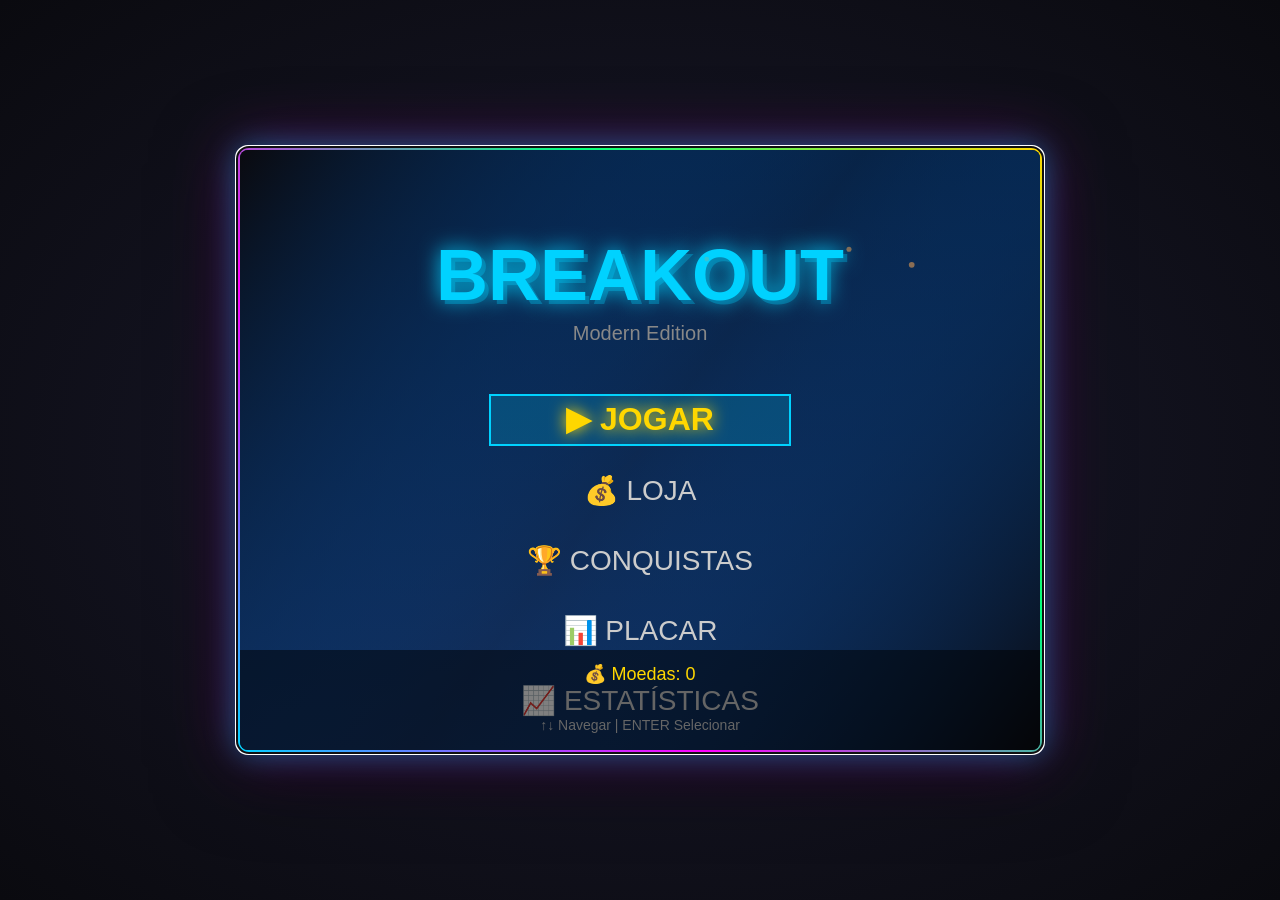
<file: jogos/breakout/index.html>
<!DOCTYPE html>
<html lang="pt-br">
<head>
    <meta charset="UTF-8">
    <meta name="viewport" content="width=device-width, initial-scale=1.0">
    <meta name="description" content="Modern Breakout - Premium Edition com Gráficos Avançados">
    <title>Modern Breakout v4.0 - Premium Edition</title>
    
    <!-- Google Fonts Premium -->
    <link rel="preconnect" href="https://fonts.googleapis.com">
    <link rel="preconnect" href="https://fonts.gstatic.com" crossorigin>
    <link href="https://fonts.googleapis.com/css2?family=Orbitron:wght@400;500;700;900&family=Rajdhani:wght@300;400;500;600;700&family=Russo+One&family=Exo+2:wght@300;400;600;800&display=swap" rel="stylesheet">
    
    <style>
        * {
            margin: 0;
            padding: 0;
            box-sizing: border-box;
        }

        body {
            margin: 0;
            padding: 0;
            background: radial-gradient(ellipse at center, #1a1a2e 0%, #0a0a0f 100%);
            display: flex;
            justify-content: center;
            align-items: center;
            min-height: 100vh;
            overflow: hidden;
            font-family: 'Rajdhani', sans-serif;
            color: #fff;
            position: relative;
        }
        
        /* Animação de fundo com partículas */
        body::before {
            content: '';
            position: fixed;
            top: 0;
            left: 0;
            width: 100%;
            height: 100%;
            background: 
                radial-gradient(2px 2px at 20% 30%, rgba(0, 210, 255, 0.3), transparent),
                radial-gradient(2px 2px at 60% 70%, rgba(255, 0, 255, 0.2), transparent),
                radial-gradient(1px 1px at 50% 50%, rgba(255, 215, 0, 0.2), transparent),
                radial-gradient(1px 1px at 80% 10%, rgba(0, 255, 127, 0.2), transparent);
            background-size: 200% 200%, 300% 300%, 250% 250%, 280% 280%;
            animation: particles 20s ease-in-out infinite;
            pointer-events: none;
            z-index: 0;
        }
        
        @keyframes particles {
            0%, 100% { background-position: 0% 0%, 0% 0%, 0% 0%, 0% 0%; }
            25% { background-position: 100% 0%, 0% 100%, 100% 100%, 0% 0%; }
            50% { background-position: 100% 100%, 100% 0%, 0% 100%, 100% 0%; }
            75% { background-position: 0% 100%, 100% 100%, 100% 0%, 100% 100%; }
        }

        #gameContainer {
            position: relative;
            display: flex;
            flex-direction: column;
            align-items: center;
            gap: 20px;
            z-index: 1;
        }

        canvas {
            border: 4px solid transparent;
            background: 
                linear-gradient(#0a0a0f, #0a0a0f) padding-box,
                linear-gradient(45deg, #00d2ff, #ff00ff, #00ff7f, #ffd700) border-box;
            box-shadow: 
                0 0 30px rgba(0, 210, 255, 0.4),
                0 0 60px rgba(255, 0, 255, 0.3),
                0 15px 80px rgba(0, 0, 0, 0.7),
                inset 0 0 50px rgba(0, 210, 255, 0.1);
            border-radius: 12px;
            cursor: none;
            animation: borderGlow 3s ease-in-out infinite;
        }
        
        @keyframes borderGlow {
            0%, 100% { filter: brightness(1) saturate(1); }
            50% { filter: brightness(1.2) saturate(1.3); }
        }

        #loading {
            position: fixed;
            top: 0;
            left: 0;
            width: 100%;
            height: 100%;
            background: linear-gradient(135deg, #0a0a0f 0%, #1a1a2e 100%);
            display: flex;
            flex-direction: column;
            justify-content: center;
            align-items: center;
            z-index: 9999;
            transition: opacity 0.5s;
        }

        #loading.hidden {
            opacity: 0;
            pointer-events: none;
        }
        
        .loading-title {
            font-family: 'Orbitron', sans-serif;
            font-size: 48px;
            font-weight: 900;
            background: linear-gradient(45deg, #00d2ff, #ff00ff, #00ff7f);
            -webkit-background-clip: text;
            -webkit-text-fill-color: transparent;
            background-clip: text;
            margin-bottom: 30px;
            animation: titlePulse 2s ease-in-out infinite;
        }
        
        @keyframes titlePulse {
            0%, 100% { transform: scale(1); opacity: 1; }
            50% { transform: scale(1.05); opacity: 0.9; }
        }

        .loader {
            position: relative;
            width: 80px;
            height: 80px;
        }
        
        .loader::before,
        .loader::after {
            content: '';
            position: absolute;
            border-radius: 50%;
            animation: pulse 2s ease-in-out infinite;
        }
        
        .loader::before {
            width: 80px;
            height: 80px;
            border: 4px solid rgba(0, 210, 255, 0.2);
            border-top: 4px solid #00d2ff;
            animation: spin 1s linear infinite;
        }
        
        .loader::after {
            width: 60px;
            height: 60px;
            top: 10px;
            left: 10px;
            border: 4px solid rgba(255, 0, 255, 0.2);
            border-top: 4px solid #ff00ff;
            animation: spin 1.5s linear infinite reverse;
        }
        
        @keyframes spin {
            0% { transform: rotate(0deg); }
            100% { transform: rotate(360deg); }
        }
        
        .loading-text {
            margin-top: 40px;
            font-family: 'Rajdhani', sans-serif;
            font-size: 18px;
            color: #888;
            letter-spacing: 3px;
            animation: loadingDots 1.5s infinite;
        }
        
        @keyframes loadingDots {
            0%, 20% { content: 'CARREGANDO'; }
            40% { content: 'CARREGANDO.'; }
            60% { content: 'CARREGANDO..'; }
            80%, 100% { content: 'CARREGANDO...'; }
        }

        /* Responsive */
        @media (max-width: 850px) {
            body {
                padding: 10px;
            }
            
            canvas {
                max-width: 100%;
                width: 100vw !important;
                height: auto;
                touch-action: none;
            }
            
            #gameContainer {
                width: 100%;
            }
            
            .loading-title {
                font-size: 36px;
            }
        }
        
        @media (max-width: 600px) {
            body {
                padding: 5px;
            }
            
            canvas {
                width: 100vw !important;
                height: 75vh !important;
                max-height: 600px;
            }
            
            .loading-title {
                font-size: 28px;
            }
        }
        
        @media (max-height: 500px) and (orientation: landscape) {
            body {
                padding: 5px;
            }
            
            canvas {
                height: 90vh !important;
                width: auto !important;
            }
        }

        @media (prefers-color-scheme: dark) {
            body {
                background: radial-gradient(ellipse at center, #0f0f1a 0%, #000000 100%);
            }
        }
    </style>
</head>
<body>
    <!-- Loading Screen Premium -->
    <div id="loading">
        <div class="loading-title">BREAKOUT PREMIUM</div>
        <div class="loader"></div>
        <div class="loading-text">CARREGANDO...</div>
    </div>

    <!-- Game Container -->
    <div id="gameContainer">
        <canvas id="gameCanvas"></canvas>
    </div>

    <!-- Scripts -->
    <!-- 1. Configuração -->
    <script src="config.js"></script>

    <!-- 2. Namespace Global -->
    <script>
        const canvas = document.getElementById('gameCanvas');
        canvas.width = CONFIG.SCREEN.WIDTH;
        canvas.height = CONFIG.SCREEN.HEIGHT;

        // Namespace Global Centralizado com novas funcionalidades
        window.Game = {
            ctx: canvas.getContext('2d'),
            canvas: canvas,
            width: CONFIG.SCREEN.WIDTH,
            height: CONFIG.SCREEN.HEIGHT,
            state: 'MENU',
            initialized: false,
            data: {
                score: 0,
                coins: 0,
                level: 1,
                lives: 3,
                maxLives: 3,
                highScore: 0,
                selectedSkin: 'default' // ✨ NOVO: Sistema de skins
            },
            
            // Componentes
            economy: null,
            particles: null,
            brickManager: null,
            paddle: null,
            ball: null,
            ui: null,
            hud: null,
            skinManager: null // ✨ NOVO: Gerenciador de skins
        };

        // Configurações do canvas
        const ctx = Game.ctx;
        ctx.imageSmoothingEnabled = true;
        ctx.imageSmoothingQuality = 'high';
        
        console.log('✅ Canvas Premium inicializado');
    </script>

    <!-- 3. Classes Premium (Ordem é importante!) -->
    <script src="audio.js"></script>
    <script src="stats.js"></script>
    <script src="achievements.js"></script>
    <script src="leaderboard.js"></script>
    <script src="levelgen.js"></script>
    <script src="economy.js"></script>
    <script src="particles.js"></script>
    <script src="powerups.js"></script>
    <script src="skins_manager.js"></script> <!-- ✨ NOVO -->
    <script src="paddle.js"></script>
    <script src="ball.js"></script>
    <script src="bricks.js"></script>
    <script src="hud.js"></script>
    <script src="ui.js"></script>

    <!-- 4. Loop Principal -->
    <script src="loop.js"></script>

    <!-- 5. Inicialização Final -->
    <script>
        // Remove loading screen após carregar
        window.addEventListener('load', () => {
            setTimeout(() => {
                document.getElementById('loading').classList.add('hidden');
                console.log('🎮 Breakout Premium pronto!');
            }, 1000);
        });

        // Previne zoom em mobile
        document.addEventListener('gesturestart', (e) => {
            e.preventDefault();
        });

        // Previne context menu no canvas
        canvas.addEventListener('contextmenu', (e) => {
            e.preventDefault();
        });

        // Foco no canvas para receber inputs
        canvas.tabIndex = 1;
        canvas.focus();

        // Performance monitoring
        if (CONFIG.SYSTEM.DEBUG) {
            console.log('%c🔧 DEBUG MODE ATIVADO', 'color: #ff0; font-weight: bold');
            
            setInterval(() => {
                const memory = performance.memory;
                if (memory) {
                    console.log('📊 Memória:', {
                        used: `${(memory.usedJSHeapSize / 1048576).toFixed(2)} MB`,
                        total: `${(memory.totalJSHeapSize / 1048576).toFixed(2)} MB`
                    });
                }
            }, 10000);
        }
    </script>
</body>
</html>
</file>
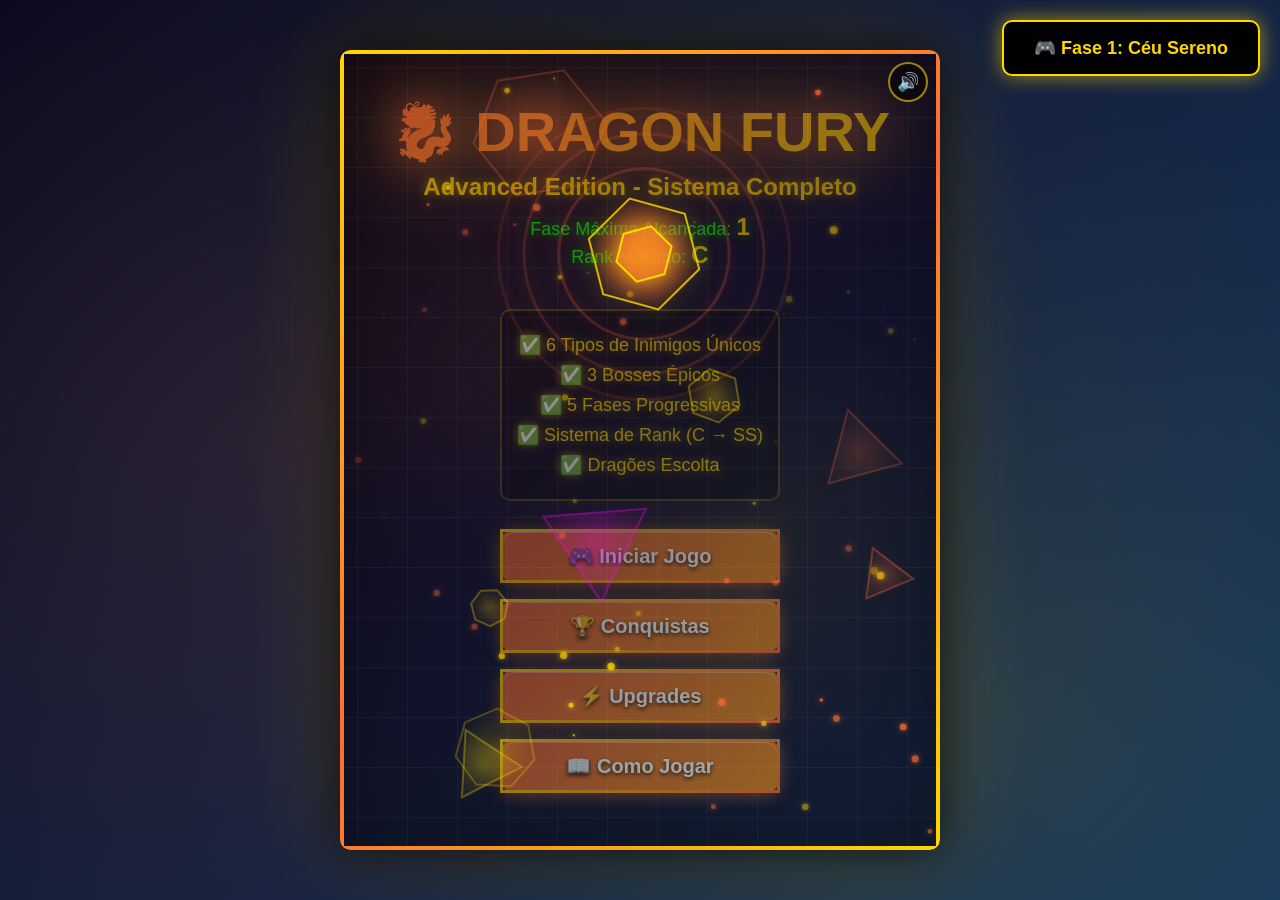
<file: jogos/dragon-wings/index.html>
<!DOCTYPE html>
<html lang="pt-BR">
<head>
    <meta charset="UTF-8">
    <meta name="viewport" content="width=device-width, initial-scale=1.0">
    <title>Dragon Fury - Advanced Edition</title>
    <link rel="stylesheet" href="style.css">
</head>
<body>
    <div id="game-container">
        <!-- 🔧 NOVO: Botão de Mudo (áudio sintetizado via Web Audio API) -->
        <button id="mute-toggle-btn" class="mute-toggle-btn" onclick="audioSystem.toggleMute()" aria-label="Ativar/Desativar Som">🔊</button>
        
        <!-- Menu Principal -->
        <div id="main-menu" class="menu">
            <h1>🐉 DRAGON FURY</h1>
            <h2>Advanced Edition - Sistema Completo</h2>
            <div class="stage-info">
                <p>Fase Máxima Alcançada: <span id="max-stage-display">1</span></p>
                <p>Rank Máximo: <span id="max-rank-display">C</span></p>
            </div>
            <div class="features-list">
                <p>✅ 6 Tipos de Inimigos Únicos</p>
                <p>✅ 3 Bosses Épicos</p>
                <p>✅ 5 Fases Progressivas</p>
                <p>✅ Sistema de Rank (C → SS)</p>
                <p>✅ Dragões Escolta</p>
            </div>
            <button class="menu-button" onclick="game.startGame()">🎮 Iniciar Jogo</button>
            <button class="menu-button" onclick="ui.showAchievements()">🏆 Conquistas</button>
            <button class="menu-button" onclick="ui.showUpgrades()">⚡ Upgrades</button>
            <button class="menu-button" onclick="ui.showInstructions()">📖 Como Jogar</button>
        </div>

        <!-- Canvas do Jogo -->
        <canvas id="gameCanvas" width="600" height="800"></canvas>

        <!-- HUD (Agora desenhado via Canvas, mas mantido para compatibilidade) -->
        <div id="hud" class="hud" style="display: none;">
            <div class="hud-item"><span class="hud-icon">💰</span> Moedas: <span id="coins">0</span></div>
            <div class="hud-item"><span class="hud-icon">🎯</span> Pontos: <span id="score">0</span></div>
            <div class="hud-item"><span class="hud-icon">❤️</span> Vida: <span id="health">100</span></div>
            <div class="hud-item"><span class="hud-icon">🔥</span> Fogo: <span id="firepower">1</span></div>
        </div>

        <!-- 🔧 NOVO: Controles Touch para Mobile (o jogo só tinha teclado) -->
        <div id="touch-controls" class="touch-controls" style="display: none;">
            <div id="touch-dpad" class="touch-dpad">
                <button class="dpad-btn dpad-up" data-key="ArrowUp" aria-label="Cima">▲</button>
                <button class="dpad-btn dpad-left" data-key="ArrowLeft" aria-label="Esquerda">◀</button>
                <button class="dpad-btn dpad-right" data-key="ArrowRight" aria-label="Direita">▶</button>
                <button class="dpad-btn dpad-down" data-key="ArrowDown" aria-label="Baixo">▼</button>
            </div>
            <button id="touch-fire" class="touch-fire-btn" data-key=" " aria-label="Atirar">🔥</button>
        </div>

        <!-- Menu de Pause -->
        <div id="pause-menu" class="pause-menu">
            <h2>⏸️ PAUSADO</h2>
            <button class="menu-button" onclick="game.resumeGame()">▶️ Continuar</button>
            <button class="menu-button" onclick="ui.showUpgradesFromPause()">⚡ Upgrades</button>
            <button class="menu-button" onclick="game.returnToMenu()">🏠 Menu Principal</button>
        </div>

        <!-- Fase Completa -->
        <div id="stage-complete" class="stage-complete">
            <h2 id="stage-complete-title">Fase Completa!</h2>
            <h3 id="stage-complete-name">Céu Sereno</h3>
            <div class="stage-complete-stars">⭐⭐⭐</div>
            <div id="rank-display" class="rank-display">
                <p>Rank: <span id="final-rank">B</span></p>
                <p>Bônus: <span id="rank-bonus">25</span> moedas</p>
            </div>
            <p>Pontuação: <span id="stage-complete-score">0</span></p>
            <p>Moedas: <span id="stage-complete-coins">0</span></p>

            <!-- 🔧 NOVO: Seletor de fase - substitui o antigo avanço
                 automático por 3 escolhas explícitas do jogador -->
            <div id="stage-complete-actions" class="stage-complete-actions">
                <button id="stage-complete-next-btn" class="menu-button stage-complete-btn"
                        onclick="game.nextStage()">▶️ Próxima Fase</button>
                <button class="menu-button stage-complete-btn stage-complete-btn-secondary"
                        onclick="game.repeatStage()">🔁 Repetir Fase</button>
                <button class="menu-button stage-complete-btn stage-complete-btn-secondary"
                        onclick="ui.showUpgradesFromStageComplete()">🛒 Comprar Upgrade</button>
            </div>
        </div>

        <!-- Jogo Completo -->
        <div id="game-complete" class="game-complete">
            <h2>🏆 PARABÉNS! 🏆</h2>
            <h3>VOCÊ COMPLETOU DRAGON FURY!</h3>
            <div class="game-complete-stars">⭐⭐⭐⭐⭐</div>
            <p>Pontuação Final: <span id="game-complete-score">0</span></p>
            <p>Moedas Totais: <span id="game-complete-coins">0</span></p>
            <p>Rank Final: <span id="game-complete-rank">A</span></p>
            <p class="game-complete-bonus">🎁 Bônus: +1000 Moedas!</p>
            <button class="menu-button" onclick="game.restartGame()">🔄 Jogar Novamente</button>
            <button class="menu-button" onclick="game.returnToMenu()">🏠 Menu Principal</button>
        </div>

        <!-- Game Over -->
        <div id="game-over" class="game-over">
            <h2>💀 GAME OVER</h2>
            <p>Fase Alcançada: <span id="final-stage">1</span></p>
            <p>Rank Final: <span id="gameover-rank">C</span></p>
            <p>Pontuação Final: <span id="final-score">0</span></p>
            <p>Moedas Coletadas: <span id="final-coins">0</span></p>
            <p>Distância Percorrida: <span id="final-distance">0</span>m</p>
            <button class="menu-button" onclick="game.restartGame()">🔄 Jogar Novamente</button>
            <button class="menu-button" onclick="game.returnToMenu()">🏠 Menu Principal</button>
        </div>

        <!-- Painel de Conquistas -->
        <div id="achievements-panel" class="achievements-panel">
            <h2>🏆 CONQUISTAS</h2>
            <div id="achievements-list"></div>
            <button class="close-button" onclick="ui.closeAchievements()">Fechar</button>
        </div>

        <!-- Painel de Upgrades -->
        <div id="upgrades-panel" class="upgrades-panel">
            <h2>⚡ UPGRADES</h2>
            <div id="upgrades-list"></div>
            <button class="close-button" onclick="ui.closeUpgrades()">Fechar</button>
        </div>
    </div>

    <!-- 🔧 NOVO: helpers de polígonos (usados por inimigos e bosses) -->
    <script src="geo-utils.js"></script>
    
    <!-- 🔧 NOVO: sistema de áudio sintetizado (Web Audio API) -->
    <script src="audio-system.js"></script>
    
    <!-- Scripts Originais -->
    <script src="data.js"></script>
    <script src="player.js"></script>
    
    <!-- ✨ ENHANCED: Sistema de Melhorias Visuais -->
    <script src="visual-enhancements.js"></script>
    
    <!-- ✨ NOVO: Sistemas de Efeitos Visuais Avançados -->
    <script src="coin-effects.js"></script>
    <script src="powerup-effects.js"></script>
    
    <script src="entities.js"></script>
    <script src="achievements.js"></script>
    <script src="upgrades.js"></script>
    
    <!-- ✨ NOVO: Sistema de Rank -->
    <script src="rank-system.js"></script>
    
    <!-- 🔧 CORRIGIDO: Usar versões corrigidas de UI e Game -->
    <script src="ui.js"></script>
    <script src="game.js"></script>
    
    <!-- Novos Sistemas -->
    <script src="dragon-escorts.js"></script>
    
    <!-- ✨ NOVO: Sistemas de Inimigos com IA -->
    <script src="enemy-projectiles.js"></script>
    <script src="enemy-types.js"></script>
    <script src="enemy-ai.js"></script>
    
    <script src="enemy-system.js"></script>
    <script src="boss-system.js"></script>
    <script src="phase-system.js"></script>
    <script src="phase-effects.js"></script> <!-- Efeitos visuais das fases -->
    
    <!-- ✨ NOVO: Sistemas de Transições e Parallax -->
    <script src="phase-transitions.js"></script>
    <script src="parallax-system.js"></script>
    
    <!-- ✨ NOVO: Arquivos de Fases Individuais -->
    <script src="phase1-ceu-sereno.js"></script>
    <script src="phase2-tempestade-iminente.js"></script>
    <script src="phase3-furia-ardente.js"></script>
    <script src="phase4-abismo-sombrio.js"></script>
    <script src="phase5-invasao-cosmica.js"></script>
    <script src="phase-manager.js"></script> <!-- Gerenciador de fases -->
    
    <script src="spawn-system.js"></script>
    <script src="collision-system.js"></script>
    <script src="hud-system.js"></script>
    <script src="integration.js"></script>
    
    <!-- 🔧 CRÍTICO: Menu System - ADICIONADO! -->
    <script src="menu-system.js"></script>
    
    <!-- 🔧 NOVO: Controles Touch para Mobile -->
    <script src="touch-controls.js"></script>
    
    <!-- Inicialização -->
    <script src="main.js"></script>
    
    <!-- ✨ ENHANCED: Integração de Efeitos Visuais -->
    <script src="visual-integration.js"></script>
</body>
</html>
</file>
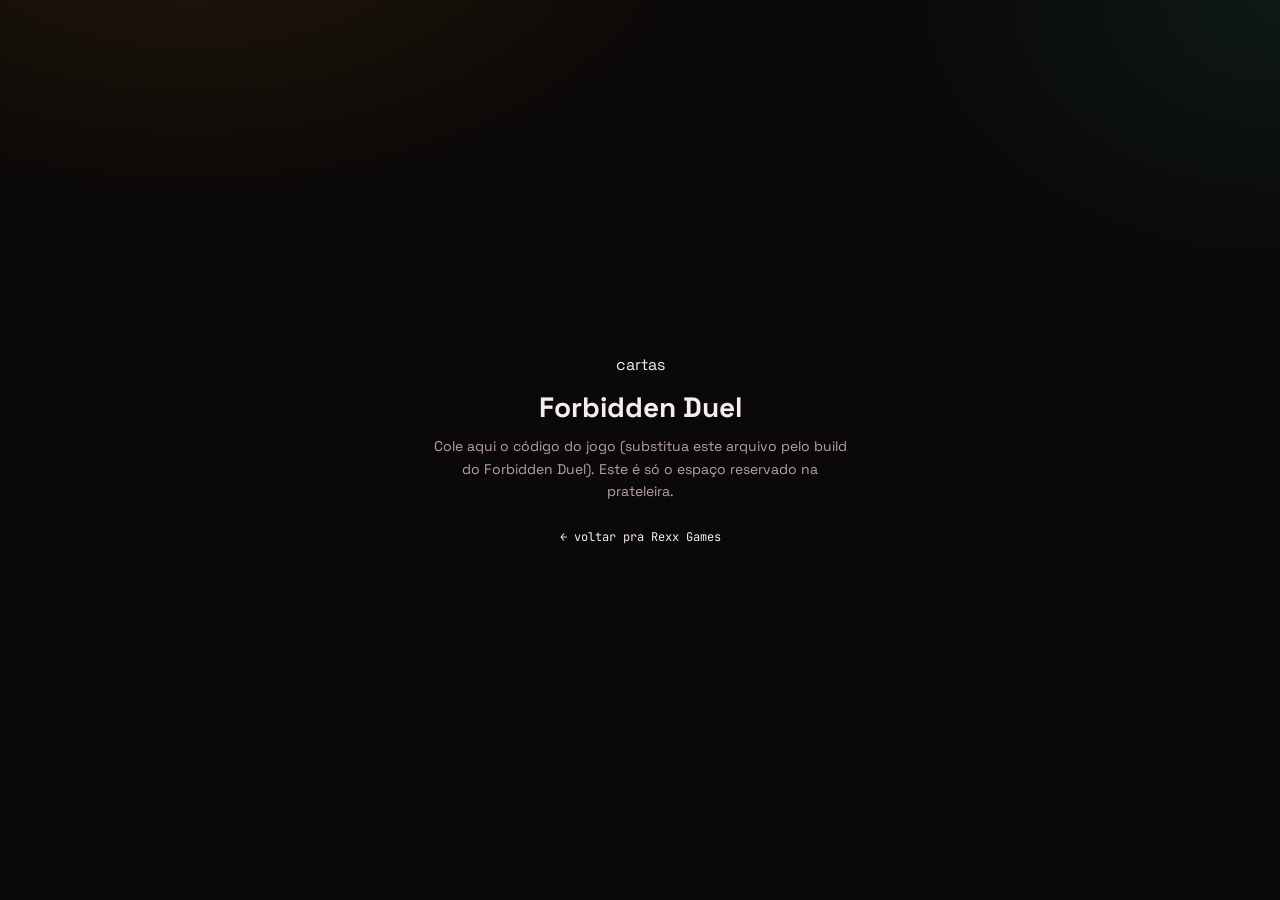
<file: jogos/forbidden-duel/index.html>
<!DOCTYPE html>
<html lang="pt-br">
<head>
<meta charset="utf-8">
<meta name="viewport" content="width=device-width, initial-scale=1">
<title>Forbidden Duel — Rexx Games</title>
<link rel="stylesheet" href="../../css/style.css">
<style>
  body{display:flex;align-items:center;justify-content:center;min-height:100vh;text-align:center;padding:24px}
  .box{max-width:420px}
  .box .tag{display:inline-block;margin-bottom:14px}
  .box h1{font-family:var(--font-body);font-size:28px;margin:0 0 10px}
  .box p{color:var(--text-dim);font-size:14px;line-height:1.6;margin:0 0 22px}
  .box a{font-family:var(--font-mono);font-size:12px;color:var(--purple);border:1px solid var(--purple);border-radius:5px;padding:9px 16px;text-decoration:none}
</style>
</head>
<body>
  <div class="box">
    <span class="tag" style="border-color:var(--purple);color:var(--purple)">cartas</span>
    <h1>Forbidden Duel</h1>
    <p>Cole aqui o código do jogo (substitua este arquivo pelo build do Forbidden Duel). Este é só o espaço reservado na prateleira.</p>
    <a href="../../index.html">&larr; voltar pra Rexx Games</a>
  </div>
</body>
</html>
</file>
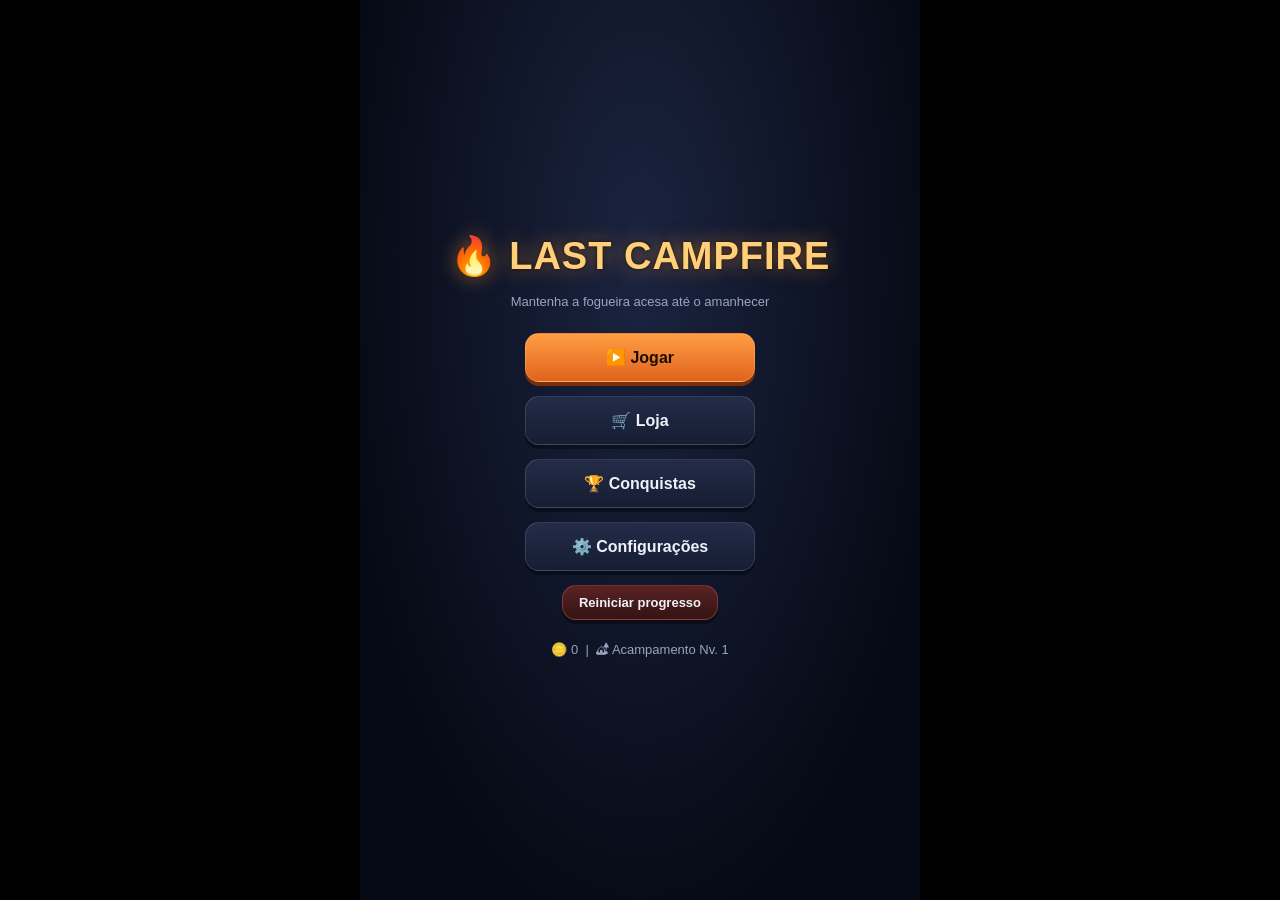
<file: jogos/last-campfire/index.html>
<!DOCTYPE html>
<html lang="pt-BR">
<head>
<meta charset="UTF-8">
<meta name="viewport" content="width=device-width, initial-scale=1.0, maximum-scale=1.0, user-scalable=no, viewport-fit=cover">
<title>Last Campfire</title>
<link rel="stylesheet" href="style.css">
</head>
<body>
<div id="wrap">
<div id="game">
  <canvas id="c"></canvas>

  <!-- HUD -->
  <div id="hud" class="hidden">
    <div class="hud-row">
      <div class="hud-pill">❤️ <div class="bar-outer"><div class="bar-inner" id="fireBar"></div></div></div>
      <div class="hud-pill">🌙 <span id="timeLeft">4:00</span></div>
    </div>
    <div class="hud-row">
      <div class="hud-pill">🪵 <span id="woodBadge">0</span></div>
      <div class="hud-pill">🪙 <span id="coinBadge">0</span></div>
      <div class="hud-pill">🏕 <span id="campBadge">1</span></div>
    </div>
  </div>
  <button id="pauseBtn" class="hidden">⏸</button>
  <div id="eventBanner"></div>
  <div id="achToast" class="achToast"></div>

  <!-- MENU -->
  <div id="menuScreen" class="screen layer active">
    <div class="title">🔥 LAST CAMPFIRE</div>
    <div class="subtitle">Mantenha a fogueira acesa até o amanhecer</div>
    <button class="menu-btn primary" id="btnPlay">▶️ Jogar</button>
    <button class="menu-btn" id="btnShop">🛒 Loja</button>
    <button class="menu-btn" id="btnAch">🏆 Conquistas</button>
    <button class="menu-btn" id="btnSettings">⚙️ Configurações</button>
    <button class="menu-btn danger small" id="btnReset">Reiniciar progresso</button>
    <div class="subtitle" style="margin-top:8px;">🪙 <span id="menuCoins">0</span> &nbsp;|&nbsp; 🏕 Acampamento Nv. <span id="menuCamp">1</span></div>
  </div>

  <!-- SHOP -->
  <div id="shopScreen" class="screen layer hidden">
    <button class="close-x" data-close="shopScreen">✕</button>
    <div class="panel-box">
      <div class="panel-title">🛒 Loja de Upgrades — 🪙 <span id="shopCoins">0</span></div>
      <div id="shopList"></div>
    </div>
  </div>

  <!-- ACHIEVEMENTS -->
  <div id="achScreen" class="screen layer hidden">
    <button class="close-x" data-close="achScreen">✕</button>
    <div class="panel-box">
      <div class="panel-title">🏆 Conquistas</div>
      <div id="achList"></div>
    </div>
  </div>

  <!-- SETTINGS -->
  <div id="settingsScreen" class="screen layer hidden">
    <button class="close-x" data-close="settingsScreen">✕</button>
    <div class="panel-box">
      <div class="panel-title">⚙️ Configurações</div>
      <div class="settings-row">Som <div class="toggle on" id="toggleSound"></div></div>
      <div class="settings-row">Volume <input type="range" id="volSlider" min="0" max="1" step="0.05" value="0.6"></div>
      <div class="settings-row">Vibração <div class="toggle on" id="toggleVibe"></div></div>
    </div>
  </div>

  <!-- END SCREEN -->
  <div id="endScreen" class="screen layer hidden">
    <div class="end-title" id="endTitle">🌅 Amanheceu!</div>
    <div class="coin-gain" id="endCoins">+0 🪙</div>
    <div class="panel-box" style="max-width:260px;">
      <div class="end-stat"><span>Tempo sobrevivido</span><span id="endTime">0:00</span></div>
      <div class="end-stat"><span>Madeira queimada</span><span id="endWood">0</span></div>
      <div class="end-stat"><span>Fogo médio</span><span id="endFire">0%</span></div>
    </div>
    <button class="menu-btn primary" id="btnContinue">Continuar</button>
  </div>

  <div id="dragGhostHint" class="hidden">Arraste a madeira até a fogueira</div>
</div>
</div>

<script src="js/save.js"></script>
<script src="js/audio.js"></script>
<script src="js/ui.js"></script>
<script src="js/state.js"></script>
<script src="js/entities.js"></script>
<script src="js/input.js"></script>
<script src="js/update.js"></script>
<script src="js/render.js"></script>
</body>
</html>
</file>
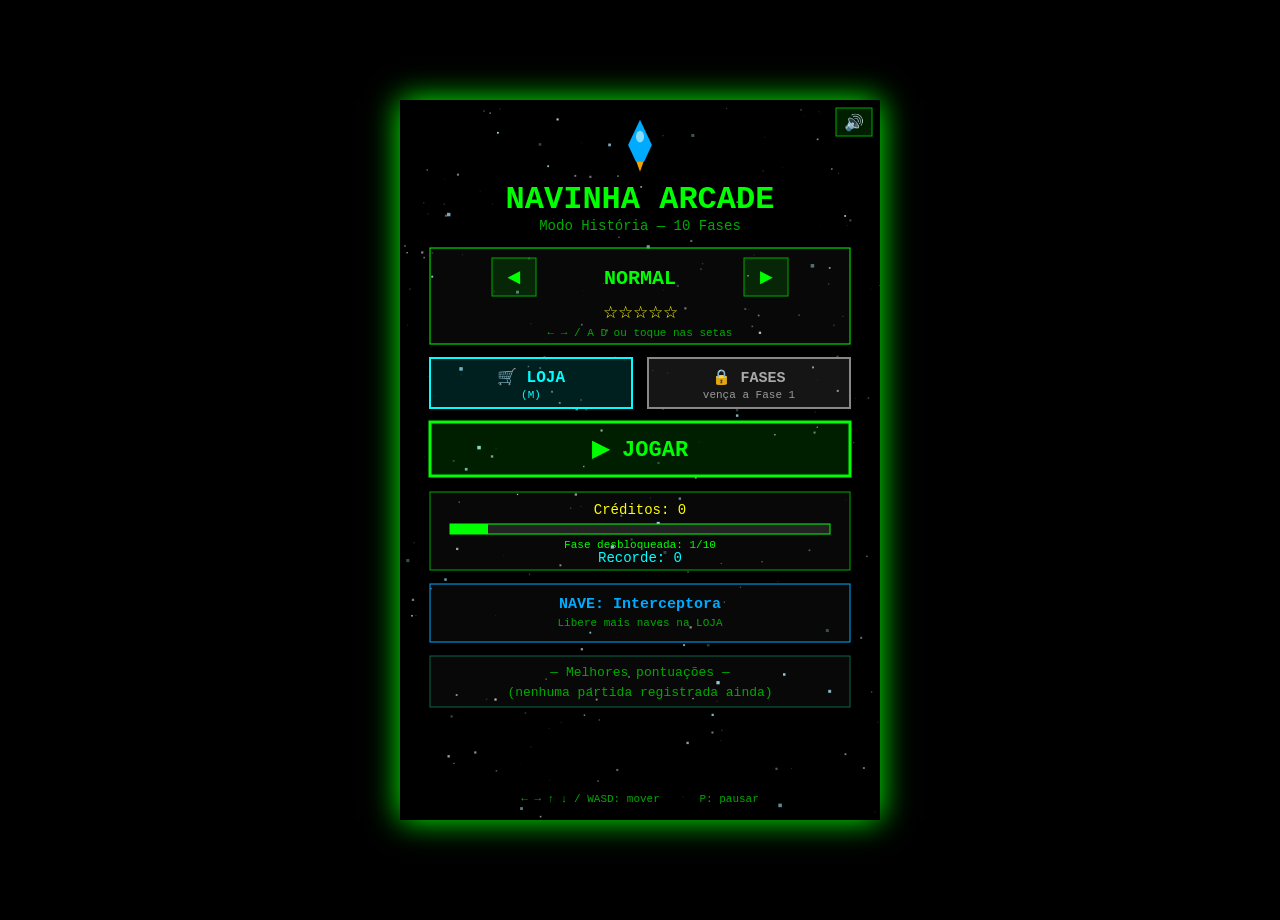
<file: jogos/navinha-arcade-updated/index.html>
<!DOCTYPE html>
<html lang="pt-BR">
<head>
    <meta charset="UTF-8">
    <meta name="viewport" content="width=device-width, initial-scale=1.0, user-scalable=no">
    <title>Navinha Arcade - Fases</title>
    <link rel="stylesheet" href="css/style.css">
</head>
<body>

<canvas id="gameCanvas" width="480" height="720"></canvas>

<!--
  O jogo é dividido em módulos dentro de js/, carregados em ordem de
  dependência com <script src>. Isso continua funcionando com duplo
  clique (abrindo o index.html direto no navegador, sem servidor),
  diferente de módulos ES6 (import/export), que exigem um servidor
  por causa das regras de CORS do navegador para o protocolo file://.
-->
<script src="js/core.js"></script>
<!-- Um arquivo por fase: cada um define seu próprio tema visual e
     chefe (nome, cores, padrão de ataque). PHASE_DEFS é declarado em
     core.js, então precisa vir antes destes. -->
<script src="js/phases/phase1.js"></script>
<script src="js/phases/phase2.js"></script>
<script src="js/phases/phase3.js"></script>
<script src="js/phases/phase4.js"></script>
<script src="js/phases/phase5.js"></script>
<script src="js/phases/phase6.js"></script>
<script src="js/phases/phase7.js"></script>
<script src="js/phases/phase8.js"></script>
<script src="js/phases/phase9.js"></script>
<script src="js/phases/phase10.js"></script>
<script src="js/audio.js"></script>
<script src="js/levels.js"></script>
<script src="js/player.js"></script>
<script src="js/enemies.js"></script>
<script src="js/rescue.js"></script>
<script src="js/upgrades.js"></script>
<script src="js/ui.js"></script>
<script src="js/game.js"></script>
</body>
</html>
</file>
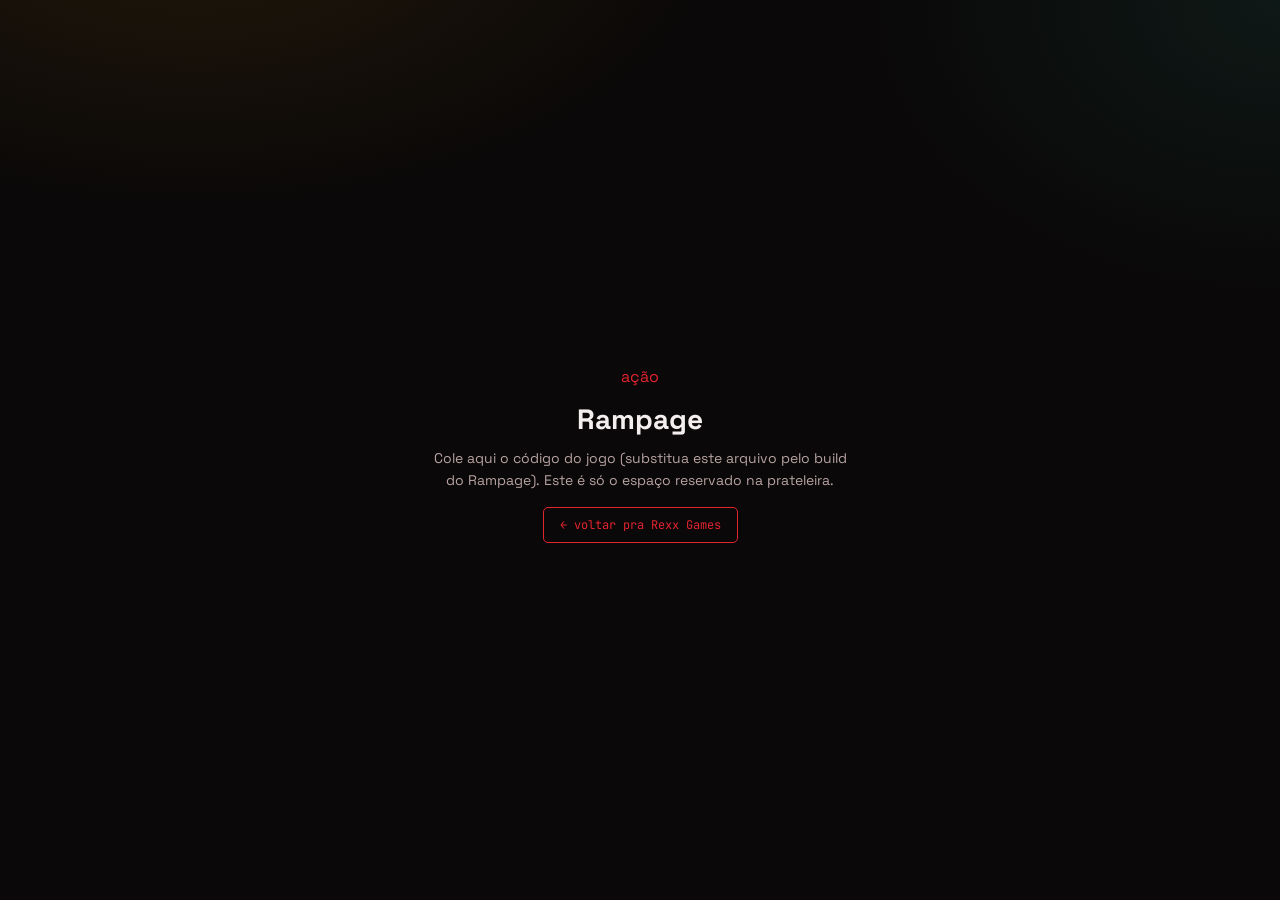
<file: jogos/rampage/index.html>
<!DOCTYPE html>
<html lang="pt-br">
<head>
<meta charset="utf-8">
<meta name="viewport" content="width=device-width, initial-scale=1">
<title>Rampage — Rexx Games</title>
<link rel="stylesheet" href="../../css/style.css">
<style>
  body{display:flex;align-items:center;justify-content:center;min-height:100vh;text-align:center;padding:24px}
  .box{max-width:420px}
  .box .tag{display:inline-block;margin-bottom:14px}
  .box h1{font-family:var(--font-body);font-size:28px;margin:0 0 10px}
  .box p{color:var(--text-dim);font-size:14px;line-height:1.6;margin:0 0 22px}
  .box a{font-family:var(--font-mono);font-size:12px;color:var(--red);border:1px solid var(--red);border-radius:5px;padding:9px 16px;text-decoration:none}
</style>
</head>
<body>
  <div class="box">
    <span class="tag" style="border-color:var(--red);color:var(--red)">ação</span>
    <h1>Rampage</h1>
    <p>Cole aqui o código do jogo (substitua este arquivo pelo build do Rampage). Este é só o espaço reservado na prateleira.</p>
    <a href="../../index.html">&larr; voltar pra Rexx Games</a>
  </div>
</body>
</html>
</file>
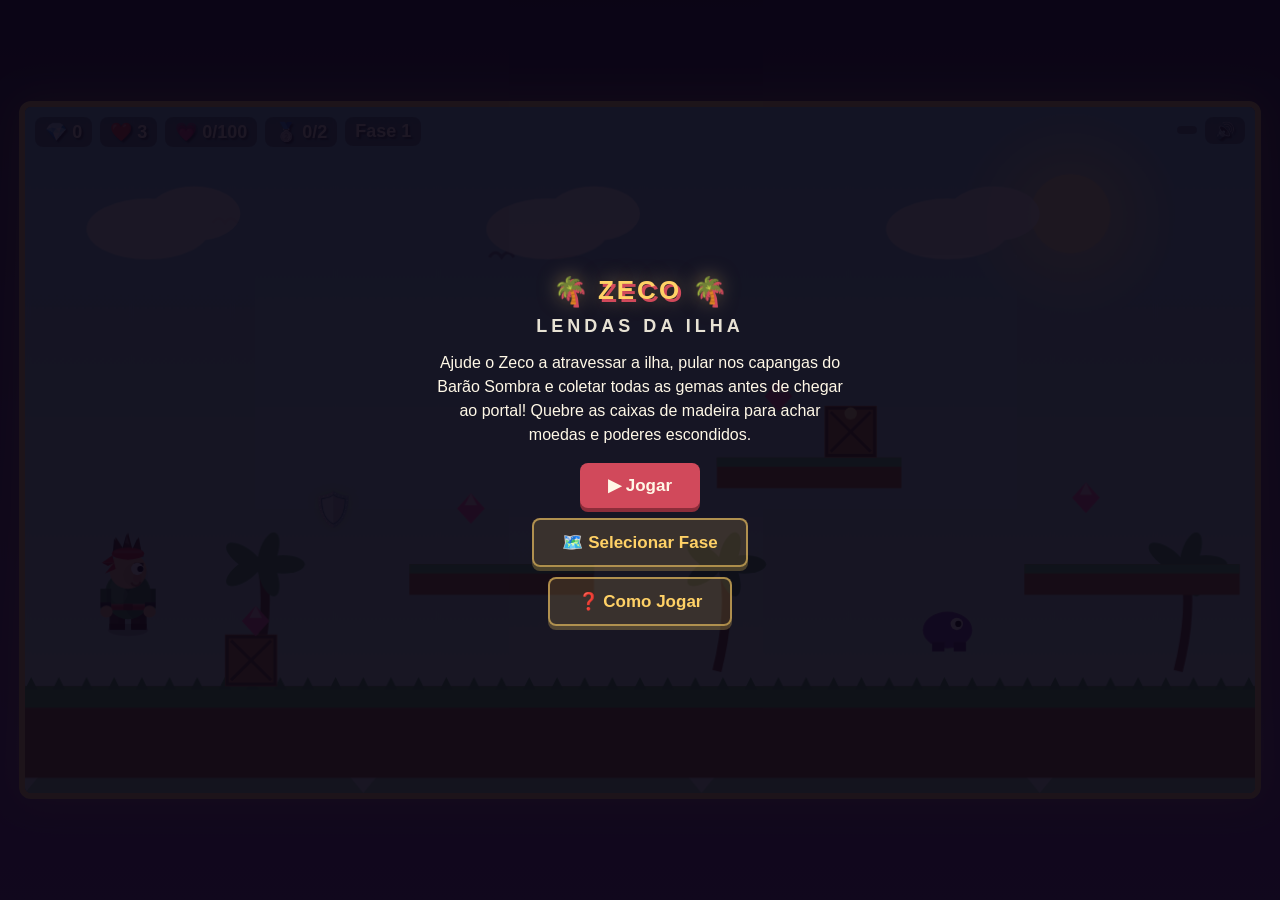
<file: jogos/zeco-lendas-da-ilha/index.html>
<!DOCTYPE html>
<html lang="pt-BR">
<head>
<meta charset="UTF-8">
<meta name="viewport" content="width=device-width, initial-scale=1, maximum-scale=1, user-scalable=no">
<title>Zeco e a Ilha das Gemas</title>
<meta name="theme-color" content="#3a1e5c">
<link rel="manifest" href="manifest.json">
<link rel="icon" href="icons/icon-192.png">
<link rel="apple-touch-icon" href="icons/icon-192.png">
<link rel="stylesheet" href="css/estilo.css">
</head>
<body>
  <div id="wrap">
    <canvas id="game" width="800" height="450"></canvas>
    <div id="hud">
      <div id="hudLeft">
        <span id="scoreDisplay">💎 0</span>
        <span id="livesDisplay">❤️ 3</span>
        <span id="gemProgressDisplay">💗 0/100</span>
        <span id="objectiveDisplay">🥈 0/2</span>
        <span id="levelDisplay">Fase 1</span>
      </div>
      <div id="hudRight">
        <span id="powerupStatus"></span>
        <span id="muteBtn">🔊</span>
      </div>
    </div>
    <div id="touchControls">
      <div class="dpad">
        <div class="touchBtn" id="leftBtn" role="button" tabindex="0" aria-label="Mover para esquerda">◀</div>
        <div class="touchBtn" id="rightBtn" role="button" tabindex="0" aria-label="Mover para direita">▶</div>
      </div>
      <div class="touchBtn" id="jumpBtn" role="button" tabindex="0" aria-label="Pular">⤒</div>
    </div>
  </div>

  <div id="overlay">
    <div id="screenMenu" class="screen">
      <h2 class="menuTitle">🌴 ZECO 🌴</h2>
      <h3 class="menuSubtitle">Lendas da Ilha</h3>
      <p id="bestScoreDisplay" class="bestScoreDisplay hidden"></p>
      <p>
        Ajude o Zeco a atravessar a ilha, pular nos capangas do Barão Sombra
        e coletar todas as gemas antes de chegar ao portal! Quebre as caixas
        de madeira para achar moedas e poderes escondidos.
      </p>
      <div class="menuButtons">
        <button id="playBtn">▶ Jogar</button>
        <button id="levelSelectBtn" class="secondaryBtn">🗺️ Selecionar Fase</button>
        <button id="howToBtn" class="secondaryBtn">❓ Como Jogar</button>
        <!-- Espaço reservado para novos botões do menu (ex: Configurações, Ranking, Créditos) -->
      </div>
    </div>

    <div id="screenHowTo" class="screen hidden">
      <h2>❓ Como Jogar</h2>
      <ul class="howToList">
        <li>⬅️ ➡️ ou A/D — mover</li>
        <li>ESPAÇO ou ⬆️/W — pular</li>
        <li>👟 Pise nos inimigos para derrotá-los</li>
        <li>📦 Pule em cima ou bata por baixo das caixas para quebrá-las e achar moedas e poderes</li>
        <li>⭐ Estrela = invencível e veloz</li>
        <li>🪽 Asas = pulo duplo</li>
        <li>🛡️ Escudo = absorve 1 hit</li>
        <li>💗 A cada 100 gemas rosas coletadas você ganha uma vida extra</li>
        <li>🥈 A gema prateada grande de cada fase marca um objetivo concluído</li>
        <li>🔷 O cristal de cada fase é conquistado ao terminar a fase (chegar no portal)</li>
        <li>🚩 Toque nas bandeiras de checkpoint para salvar seu progresso na fase</li>
        <li>⏸️ ESC ou P — pausar o jogo</li>
      </ul>
      <button id="howToBackBtn">◀ Voltar</button>
    </div>

    <div id="screenLevelSelect" class="screen hidden">
      <h2 class="levelSelectTitle">🗺️ Selecionar Fase</h2>
      <p id="levelSelectBanner" class="levelSelectBanner hidden"></p>
      <p class="levelSelectHint">🔷 Cristal = fase concluída &nbsp;•&nbsp; 🥈 Gema = objetivo secreto encontrado</p>
      <div class="levelProgressWrap">
        <div class="levelProgressLabel">
          <span>Progresso da ilha</span>
          <span><b id="levelProgressCount">0</b>/<span id="levelProgressTotal">0</span> fases</span>
        </div>
        <div class="levelProgressBar"><div id="levelProgressFill" class="levelProgressFill" style="width:0%"></div></div>
      </div>
      <div id="levelGrid"></div>
      <button id="levelSelectBackBtn" class="secondaryBtn">◀ Voltar</button>
    </div>

    <div id="screenEnd" class="screen hidden">
      <h2 id="overlayTitle">Zeco e a Ilha das Gemas</h2>
      <p id="overlayText"></p>
      <div class="menuButtons">
        <button id="startBtn">Jogar Novamente</button>
        <button id="menuBtn" class="secondaryBtn">🏠 Menu Principal</button>
      </div>
    </div>
  </div>

  <!-- Ordem importa: fases -> jogo (motor) -> áudio -> menu -> seletor de fases -->
  <script src="js/fases.js"></script>
  <script src="js/jogo.js"></script>
  <script src="js/audio.js"></script>
  <script src="js/menu.js"></script>
  <script src="js/seletor-fases.js"></script>
  <script>
    // Inicialização: carrega progresso salvo, a primeira fase e liga o loop principal do jogo
    loadProgress();
    loadLevel(0);
    draw();
    loop();

    if ('serviceWorker' in navigator) {
      window.addEventListener('load', () => {
        navigator.serviceWorker.register('sw.js').catch(() => {});
      });
    }
  </script>
</body>
</html>
</file>
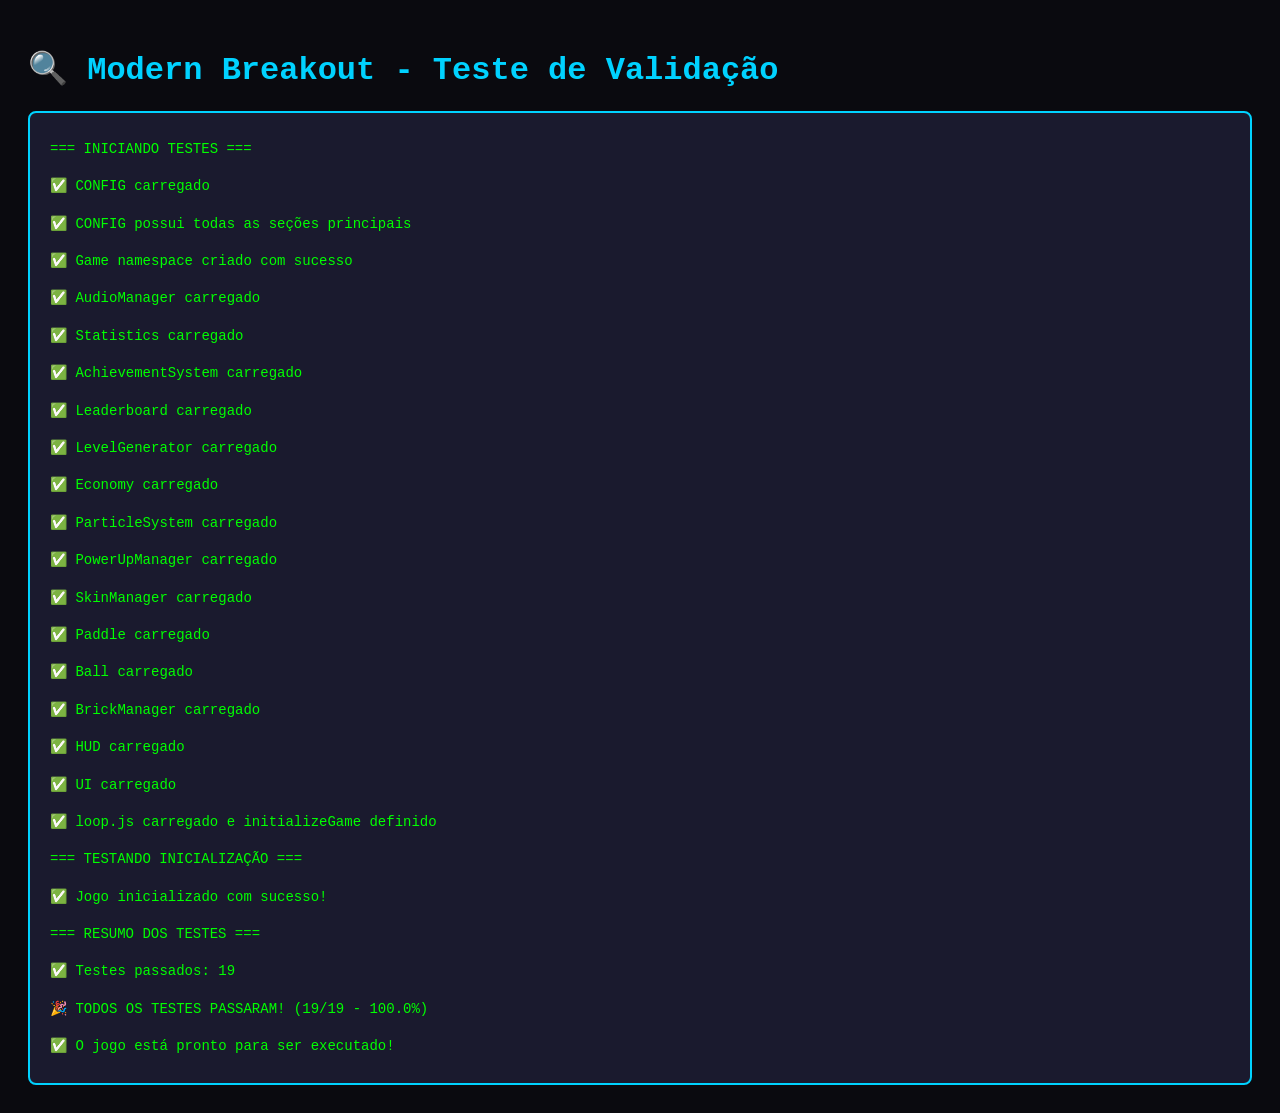
<file: jogos/breakout/teste_validacao.html>
<!DOCTYPE html>
<html lang="pt-br">
<head>
    <meta charset="UTF-8">
    <title>🔍 Teste de Validação - Modern Breakout</title>
    <style>
        body {
            font-family: 'Courier New', monospace;
            background: #0a0a0f;
            color: #0f0;
            padding: 20px;
        }
        h1 {
            color: #00d2ff;
        }
        .success { color: #0f0; }
        .error { color: #f00; }
        .warning { color: #ff0; }
        #log {
            background: #1a1a2e;
            padding: 15px;
            border: 2px solid #00d2ff;
            border-radius: 8px;
            font-size: 14px;
            line-height: 1.6;
        }
        .test-item {
            margin: 5px 0;
            padding: 5px;
        }
    </style>
</head>
<body>
    <h1>🔍 Modern Breakout - Teste de Validação</h1>
    <div id="log"></div>
    
    <script>
        const log = document.getElementById('log');
        let testsPassed = 0;
        let testsFailed = 0;
        
        function addLog(msg, type = 'info') {
            const div = document.createElement('div');
            div.className = `test-item ${type}`;
            div.innerHTML = msg;
            log.appendChild(div);
            console.log(msg);
        }
        
        function testPass(msg) {
            addLog('✅ ' + msg, 'success');
            testsPassed++;
        }
        
        function testFail(msg) {
            addLog('❌ ' + msg, 'error');
            testsFailed++;
        }
        
        function testWarn(msg) {
            addLog('⚠️ ' + msg, 'warning');
        }
        
        // Captura erros globais
        window.onerror = function(msg, url, line, col, error) {
            testFail(`Erro global: ${msg} (linha ${line})`);
            return true;
        };
        
        addLog('=== INICIANDO TESTES ===', 'info');
    </script>
    
    <!-- TESTE 1: Config -->
    <script src="config.js"></script>
    <script>
        if (typeof CONFIG !== 'undefined') {
            testPass('CONFIG carregado');
            if (CONFIG.SCREEN && CONFIG.PADDLE && CONFIG.BALL && CONFIG.BRICKS) {
                testPass('CONFIG possui todas as seções principais');
            } else {
                testFail('CONFIG está incompleto');
            }
        } else {
            testFail('CONFIG não foi carregado');
        }
    </script>
    
    <!-- TESTE 2: Game Namespace -->
    <script>
        const canvas = document.createElement('canvas');
        canvas.width = CONFIG.SCREEN.WIDTH;
        canvas.height = CONFIG.SCREEN.HEIGHT;
        
        window.Game = {
            ctx: canvas.getContext('2d'),
            canvas: canvas,
            width: CONFIG.SCREEN.WIDTH,
            height: CONFIG.SCREEN.HEIGHT,
            state: 'MENU',
            initialized: false,
            data: {
                score: 0,
                coins: 0,
                level: 1,
                lives: 3,
                maxLives: 3,
                highScore: 0,
                selectedSkin: 'default'
            },
            economy: null,
            particles: null,
            brickManager: null,
            paddle: null,
            ball: null,
            ui: null,
            hud: null,
            skinManager: null
        };
        
        if (window.Game && window.Game.ctx && window.Game.data) {
            testPass('Game namespace criado com sucesso');
        } else {
            testFail('Game namespace falhou');
        }
    </script>
    
    <!-- TESTE 3: Carregar todas as classes -->
    <script src="audio.js"></script>
    <script>
        if (typeof AudioManager === 'function') {
            testPass('AudioManager carregado');
        } else {
            testFail('AudioManager não encontrado');
        }
    </script>
    
    <script src="stats.js"></script>
    <script>
        if (typeof Statistics === 'function') {
            testPass('Statistics carregado');
        } else {
            testFail('Statistics não encontrado');
        }
    </script>
    
    <script src="achievements.js"></script>
    <script>
        if (typeof AchievementSystem === 'function') {
            testPass('AchievementSystem carregado');
        } else {
            testFail('AchievementSystem não encontrado');
        }
    </script>
    
    <script src="leaderboard.js"></script>
    <script>
        if (typeof Leaderboard === 'function') {
            testPass('Leaderboard carregado');
        } else {
            testFail('Leaderboard não encontrado');
        }
    </script>
    
    <script src="levelgen.js"></script>
    <script>
        if (typeof LevelGenerator === 'function') {
            testPass('LevelGenerator carregado');
        } else {
            testFail('LevelGenerator não encontrado');
        }
    </script>
    
    <script src="economy.js"></script>
    <script>
        if (typeof Economy === 'function') {
            testPass('Economy carregado');
        } else {
            testFail('Economy não encontrado');
        }
    </script>
    
    <script src="particles.js"></script>
    <script>
        if (typeof ParticleSystem === 'function') {
            testPass('ParticleSystem carregado');
        } else {
            testFail('ParticleSystem não encontrado');
        }
    </script>
    
    <script src="powerups.js"></script>
    <script>
        if (typeof PowerUpManager === 'function') {
            testPass('PowerUpManager carregado');
        } else {
            testFail('PowerUpManager não encontrado');
        }
    </script>
    
    <script src="skins_manager.js"></script>
    <script>
        if (typeof SkinManager === 'function') {
            testPass('SkinManager carregado');
        } else {
            testFail('SkinManager não encontrado');
        }
    </script>
    
    <script src="paddle.js"></script>
    <script>
        if (typeof Paddle === 'function') {
            testPass('Paddle carregado');
        } else {
            testFail('Paddle não encontrado');
        }
    </script>
    
    <script src="ball.js"></script>
    <script>
        if (typeof Ball === 'function') {
            testPass('Ball carregado');
        } else {
            testFail('Ball não encontrado');
        }
    </script>
    
    <script src="bricks.js"></script>
    <script>
        if (typeof BrickManager === 'function') {
            testPass('BrickManager carregado');
        } else {
            testFail('BrickManager não encontrado');
        }
    </script>
    
    <script src="hud.js"></script>
    <script>
        if (typeof HUD === 'function') {
            testPass('HUD carregado');
        } else {
            testFail('HUD não encontrado');
        }
    </script>
    
    <script src="ui.js"></script>
    <script>
        if (typeof UI === 'function') {
            testPass('UI carregado');
        } else {
            testFail('UI não encontrado');
        }
    </script>
    
    <script src="loop.js"></script>
    <script>
        if (typeof initializeGame === 'function') {
            testPass('loop.js carregado e initializeGame definido');
        } else {
            testFail('loop.js não carregou corretamente');
        }
    </script>
    
    <!-- TESTE 4: Inicialização -->
    <script>
        addLog('=== TESTANDO INICIALIZAÇÃO ===', 'info');
        
        try {
            const success = initializeGame();
            if (success) {
                testPass('Jogo inicializado com sucesso!');
            } else {
                testFail('Inicialização retornou false');
            }
        } catch(e) {
            testFail('Erro na inicialização: ' + e.message);
        }
        
        // Resumo
        addLog('=== RESUMO DOS TESTES ===', 'info');
        addLog(`✅ Testes passados: ${testsPassed}`, 'success');
        if (testsFailed > 0) {
            addLog(`❌ Testes falhos: ${testsFailed}`, 'error');
        }
        
        const total = testsPassed + testsFailed;
        const percent = ((testsPassed / total) * 100).toFixed(1);
        
        if (testsFailed === 0) {
            addLog(`🎉 TODOS OS TESTES PASSARAM! (${testsPassed}/${total} - ${percent}%)`, 'success');
            addLog('✅ O jogo está pronto para ser executado!', 'success');
        } else {
            addLog(`⚠️ ${percent}% dos testes passaram (${testsPassed}/${total})`, 'warning');
            addLog('❌ Existem problemas que precisam ser corrigidos', 'error');
        }
    </script>
</body>
</html>
</file>
<file: jogos/dragon-wings/style.css>
* {
    margin: 0;
    padding: 0;
    box-sizing: border-box;
}

body {
    font-family: 'Arial', sans-serif;
    background: 
        radial-gradient(circle at 20% 50%, rgba(255, 107, 53, 0.1) 0%, transparent 50%),
        radial-gradient(circle at 80% 80%, rgba(255, 215, 0, 0.1) 0%, transparent 50%),
        linear-gradient(135deg, #0a0a1e 0%, #16213e 50%, #0f3460 100%);
    color: #ffffff;
    display: flex;
    justify-content: center;
    align-items: center;
    min-height: 100vh;
    overflow: hidden;
    animation: bgPulse 8s ease-in-out infinite;
}

@keyframes bgPulse {
    0%, 100% { background-position: 0% 50%; }
    50% { background-position: 100% 50%; }
}

#game-container {
    position: relative;
    /* 🔧 BUGFIX: era fixo em 600x800px e estourava a largura em qualquer
       tela menor que 600px (praticamente todo celular), forçando scroll
       horizontal e cortando o jogo. Agora escala mantendo a proporção
       3:4 original, mas nunca passa do tamanho da viewport. */
    width: 600px;
    height: 800px;
    max-width: 100vw;
    max-height: 100vh;
    aspect-ratio: 3 / 4;
    box-shadow: 
        0 0 50px rgba(0, 0, 0, 0.8),
        0 0 100px rgba(255, 215, 0, 0.2),
        inset 0 0 50px rgba(255, 215, 0, 0.05);
    border-radius: 10px;
    overflow: hidden;
}

#gameCanvas {
    display: none;
    /* 🔧 BUGFIX: canvas agora acompanha o tamanho do #game-container
       (a resolução interna continua 600x800 no HTML, então as coordenadas
       do jogo — posição do dragão, inimigos etc — não mudam, só o
       tamanho visual na tela muda). */
    width: 100%;
    height: 100%;
    background: #000000;
    border: 4px solid;
    border-image: linear-gradient(135deg, #FFD700, #FF6B35, #FFD700) 1;
    box-shadow: 
        0 0 30px rgba(255, 215, 0, 0.6),
        0 0 60px rgba(255, 107, 53, 0.3),
        inset 0 0 100px rgba(0, 0, 0, 0.8);
    border-radius: 8px;
}

/* ===== MENU PRINCIPAL ===== */
.menu {
    position: absolute;
    top: 0;
    left: 0;
    width: 100%;
    height: 100%;
    background: 
        radial-gradient(circle at 30% 40%, rgba(255, 107, 53, 0.1) 0%, transparent 40%),
        radial-gradient(circle at 70% 60%, rgba(255, 215, 0, 0.1) 0%, transparent 40%),
        linear-gradient(135deg, #0f0f23 0%, #1a1a3e 100%);
    display: flex;
    flex-direction: column;
    justify-content: center;
    align-items: center;
    text-align: center;
    padding: 20px 30px;
    border: 4px solid;
    border-image: linear-gradient(135deg, #FFD700, #FF6B35, #FFD700) 1;
    box-shadow: 
        0 0 30px rgba(255, 215, 0, 0.4),
        0 0 60px rgba(255, 107, 53, 0.2),
        inset 0 0 100px rgba(0, 0, 0, 0.5);
    border-radius: 10px;
    overflow-y: auto;
}

.menu::before {
    content: '';
    position: absolute;
    top: 0;
    left: 0;
    width: 100%;
    height: 100%;
    background: 
        radial-gradient(2px 2px at 20% 30%, rgba(255, 215, 0, 0.3), transparent),
        radial-gradient(2px 2px at 60% 70%, rgba(255, 107, 53, 0.3), transparent),
        radial-gradient(1px 1px at 50% 50%, rgba(255, 255, 255, 0.2), transparent),
        radial-gradient(1px 1px at 80% 10%, rgba(255, 215, 0, 0.2), transparent);
    background-size: 200px 200px, 150px 150px, 100px 100px, 180px 180px;
    animation: stars 60s linear infinite;
    opacity: 0.6;
    pointer-events: none;
}

@keyframes stars {
    from { transform: translateY(0); }
    to { transform: translateY(-200px); }
}

.menu h1 {
    font-size: 56px;
    background: linear-gradient(135deg, #FF6B35, #FFD700, #FF6B35);
    background-size: 200% 200%;
    -webkit-background-clip: text;
    -webkit-text-fill-color: transparent;
    background-clip: text;
    filter: drop-shadow(0 0 20px rgba(255, 107, 53, 0.8))
            drop-shadow(0 0 40px rgba(255, 215, 0, 0.5))
            drop-shadow(0 0 60px rgba(255, 107, 53, 0.3));
    margin-bottom: 8px;
    animation: pulse 2s infinite, gradientShift 3s ease infinite;
}

@keyframes gradientShift {
    0%, 100% { background-position: 0% 50%; }
    50% { background-position: 100% 50%; }
}

.menu h2 {
    font-size: 24px;
    color: #FFD700;
    margin-bottom: 12px;
    text-shadow: 0 0 10px rgba(255, 215, 0, 0.6);
}

.stage-info {
    font-size: 18px;
    color: #00FF00;
    margin-bottom: 20px;
    text-shadow: 0 0 10px rgba(0, 255, 0, 0.6);
}

.stage-info span {
    color: #FFD700;
    font-weight: bold;
    font-size: 24px;
}

@keyframes pulse {
    0%, 100% {
        transform: scale(1);
    }
    50% {
        transform: scale(1.05);
    }
}

.menu-button {
    width: 280px;
    padding: 12px 25px;
    margin: 8px;
    font-size: 20px;
    font-weight: bold;
    color: #ffffff;
    background: linear-gradient(135deg, 
        rgba(255, 107, 53, 0.9) 0%, 
        rgba(247, 147, 30, 0.9) 100%);
    backdrop-filter: blur(10px);
    border: 3px solid;
    border-image: linear-gradient(135deg, #FFD700, #FF6B35) 1;
    border-radius: 15px;
    cursor: pointer;
    transition: all 0.4s cubic-bezier(0.175, 0.885, 0.32, 1.275);
    text-shadow: 0 2px 4px rgba(0, 0, 0, 0.8);
    box-shadow: 
        0 4px 15px rgba(255, 107, 53, 0.4),
        0 0 20px rgba(255, 215, 0, 0.2),
        inset 0 1px 0 rgba(255, 255, 255, 0.3);
    position: relative;
    overflow: hidden;
}

.menu-button::before {
    content: '';
    position: absolute;
    top: 0;
    left: -100%;
    width: 100%;
    height: 100%;
    background: linear-gradient(90deg, 
        transparent, 
        rgba(255, 255, 255, 0.3), 
        transparent);
    transition: left 0.5s;
}

.menu-button:hover::before {
    left: 100%;
}

.menu-button:hover {
    transform: translateY(-5px) scale(1.05);
    box-shadow: 
        0 8px 30px rgba(255, 107, 53, 0.6),
        0 0 40px rgba(255, 215, 0, 0.4),
        inset 0 1px 0 rgba(255, 255, 255, 0.5);
    background: linear-gradient(135deg, 
        rgba(247, 147, 30, 0.95) 0%, 
        rgba(255, 107, 53, 0.95) 100%);
    border-width: 4px;
}

.menu-button:active {
    transform: translateY(0);
}

/* ===== HUD ===== */
.hud {
    position: absolute;
    top: 10px;
    right: 10px;
    display: none;
    background: rgba(0, 0, 0, 0.8);
    padding: 15px;
    border-radius: 10px;
    border: 2px solid #FFD700;
    box-shadow: 0 0 20px rgba(255, 215, 0, 0.4);
    min-width: 200px;
}

.hud-item {
    font-size: 18px;
    margin: 8px 0;
    color: #FFD700;
    font-weight: bold;
    text-shadow: 0 2px 4px rgba(0, 0, 0, 0.8);
    display: flex;
    align-items: center;
    gap: 8px;
}

.hud-icon {
    font-size: 24px;
}

/* ===== MENU DE PAUSE ===== */
.pause-menu {
    position: absolute;
    top: 50%;
    left: 50%;
    transform: translate(-50%, -50%);
    background: rgba(0, 0, 0, 0.95);
    padding: 40px;
    border-radius: 20px;
    border: 3px solid #FFD700;
    display: none;
    text-align: center;
    box-shadow: 0 0 50px rgba(255, 215, 0, 0.6);
}

.pause-menu h2 {
    font-size: 48px;
    color: #FFD700;
    margin-bottom: 30px;
    text-shadow: 0 0 15px rgba(255, 215, 0, 0.8);
}

/* ===== GAME OVER ===== */
.game-over {
    position: absolute;
    top: 50%;
    left: 50%;
    transform: translate(-50%, -50%);
    background: rgba(0, 0, 0, 0.95);
    padding: 40px;
    border-radius: 20px;
    border: 3px solid #FF0000;
    display: none;
    text-align: center;
    min-width: 400px;
    box-shadow: 0 0 50px rgba(255, 0, 0, 0.6);
}

.game-over h2 {
    font-size: 54px;
    color: #FF0000;
    margin-bottom: 25px;
    text-shadow: 0 0 20px rgba(255, 0, 0, 0.8);
}

.game-over p {
    font-size: 22px;
    color: #FFD700;
    margin: 15px 0;
    text-shadow: 0 2px 4px rgba(0, 0, 0, 0.8);
}

/* ===== STAGE COMPLETE ===== */
.stage-complete {
    position: absolute;
    top: 50%;
    left: 50%;
    transform: translate(-50%, -50%);
    background: rgba(0, 0, 0, 0.95);
    padding: 50px;
    border-radius: 20px;
    border: 3px solid #00FF00;
    display: none;
    text-align: center;
    min-width: 450px;
    box-shadow: 0 0 50px rgba(0, 255, 0, 0.6);
    animation: stageAppear 0.5s ease-out;
}

@keyframes stageAppear {
    from {
        opacity: 0;
        transform: translate(-50%, -60%) scale(0.8);
    }
    to {
        opacity: 1;
        transform: translate(-50%, -50%) scale(1);
    }
}

.stage-complete h2 {
    font-size: 48px;
    color: #00FF00;
    margin-bottom: 15px;
    text-shadow: 0 0 20px rgba(0, 255, 0, 0.8);
}

.stage-complete h3 {
    font-size: 32px;
    color: #FFD700;
    margin-bottom: 20px;
    text-shadow: 0 0 15px rgba(255, 215, 0, 0.8);
}

.stage-complete-stars {
    font-size: 48px;
    margin: 20px 0;
    animation: starPulse 1s infinite;
}

@keyframes starPulse {
    0%, 100% { transform: scale(1); }
    50% { transform: scale(1.1); }
}

.stage-complete p {
    font-size: 24px;
    color: #FFD700;
    margin: 15px 0;
    text-shadow: 0 2px 4px rgba(0, 0, 0, 0.8);
}

/* 🔧 NOVO: Seletor de fase (Próxima Fase / Repetir Fase / Comprar Upgrade) */
.stage-complete-actions {
    display: flex;
    flex-direction: column;
    align-items: center;
    gap: 4px;
    margin-top: 25px;
}

.stage-complete-btn {
    width: 260px !important;
    font-size: 18px !important;
}

.stage-complete-btn-secondary {
    background: linear-gradient(135deg,
        rgba(80, 80, 90, 0.9) 0%,
        rgba(50, 50, 60, 0.9) 100%) !important;
    border-image: linear-gradient(135deg, #AAAAAA, #666666) 1 !important;
}

/* ===== GAME COMPLETE ===== */
.game-complete {
    position: absolute;
    top: 50%;
    left: 50%;
    transform: translate(-50%, -50%);
    background: linear-gradient(135deg, rgba(255, 215, 0, 0.2) 0%, rgba(0, 0, 0, 0.95) 100%);
    padding: 50px;
    border-radius: 20px;
    border: 3px solid #FFD700;
    display: none;
    text-align: center;
    min-width: 500px;
    box-shadow: 0 0 60px rgba(255, 215, 0, 0.8);
    animation: victoryAppear 0.8s ease-out;
}

@keyframes victoryAppear {
    from {
        opacity: 0;
        transform: translate(-50%, -60%) scale(0.5) rotate(-10deg);
    }
    to {
        opacity: 1;
        transform: translate(-50%, -50%) scale(1) rotate(0deg);
    }
}

.game-complete h2 {
    font-size: 56px;
    color: #FFD700;
    margin-bottom: 15px;
    text-shadow: 0 0 30px rgba(255, 215, 0, 1);
    animation: rainbow 3s infinite;
}

@keyframes rainbow {
    0% { color: #FFD700; }
    33% { color: #FF6B35; }
    66% { color: #00FF00; }
    100% { color: #FFD700; }
}

.game-complete h3 {
    font-size: 32px;
    color: #FFFFFF;
    margin-bottom: 25px;
    text-shadow: 0 0 15px rgba(255, 255, 255, 0.8);
}

.game-complete-stars {
    font-size: 56px;
    margin: 25px 0;
    animation: starSpin 2s infinite;
}

@keyframes starSpin {
    0% { transform: rotate(0deg) scale(1); }
    50% { transform: rotate(180deg) scale(1.2); }
    100% { transform: rotate(360deg) scale(1); }
}

.game-complete p {
    font-size: 26px;
    color: #FFD700;
    margin: 15px 0;
    text-shadow: 0 2px 4px rgba(0, 0, 0, 0.8);
}

.game-complete-bonus {
    font-size: 28px !important;
    color: #00FF00 !important;
    margin-top: 25px !important;
    animation: bounce 1s infinite;
}

@keyframes bounce {
    0%, 100% { transform: translateY(0); }
    50% { transform: translateY(-10px); }
}

/* ===== PAINÉIS ===== */
.achievements-panel,
.upgrades-panel {
    position: absolute;
    top: 0;
    left: 0;
    width: 100%;
    height: 100%;
    background: linear-gradient(135deg, #0f0f23 0%, #1a1a3e 100%);
    display: none;
    flex-direction: column;
    padding: 30px;
    overflow-y: auto;
    border: 3px solid #FFD700;
}

.achievements-panel h2,
.upgrades-panel h2 {
    font-size: 42px;
    color: #FFD700;
    text-align: center;
    margin-bottom: 25px;
    text-shadow: 0 0 15px rgba(255, 215, 0, 0.8);
}

#achievements-list,
#upgrades-list {
    flex: 1;
    overflow-y: auto;
    padding: 10px;
}

/* ===== CONQUISTAS ===== */
.achievement {
    background: rgba(20, 20, 40, 0.8);
    border: 2px solid #555;
    border-radius: 10px;
    padding: 15px;
    margin: 10px 0;
    display: flex;
    align-items: center;
    transition: all 0.3s;
}

.achievement.unlocked {
    border-color: #FFD700;
    background: rgba(255, 215, 0, 0.1);
    box-shadow: 0 0 15px rgba(255, 215, 0, 0.3);
}

.achievement-icon {
    font-size: 48px;
    margin-right: 20px;
    min-width: 60px;
    text-align: center;
}

.achievement-info h3 {
    font-size: 22px;
    color: #FFD700;
    margin-bottom: 5px;
}

.achievement-info p {
    font-size: 16px;
    color: #AAA;
}

.achievement.unlocked .achievement-info h3 {
    color: #FFD700;
    text-shadow: 0 0 10px rgba(255, 215, 0, 0.6);
}

/* ===== UPGRADES ===== */
.upgrade-item {
    background: rgba(20, 20, 40, 0.8);
    border: 2px solid #FF6B35;
    border-radius: 10px;
    padding: 20px;
    margin: 15px 0;
    transition: all 0.3s;
}

.upgrade-item:hover {
    transform: translateY(-3px);
    box-shadow: 0 5px 20px rgba(255, 107, 53, 0.4);
}

.upgrade-item h3 {
    font-size: 24px;
    color: #FF6B35;
    margin-bottom: 10px;
}

.upgrade-item p {
    font-size: 16px;
    color: #CCC;
    margin-bottom: 15px;
}

.upgrade-level {
    font-size: 18px;
    color: #FFD700;
    margin-bottom: 10px;
    font-weight: bold;
}

.upgrade-cost {
    font-size: 18px;
    color: #FFD700;
    margin-bottom: 15px;
    font-weight: bold;
}

.upgrade-button {
    width: 100%;
    padding: 12px;
    font-size: 18px;
    font-weight: bold;
    color: #ffffff;
    background: linear-gradient(135deg, #FF6B35 0%, #F7931E 100%);
    border: 2px solid #FFD700;
    border-radius: 8px;
    cursor: pointer;
    transition: all 0.3s;
}

.upgrade-button:hover:not(:disabled) {
    transform: translateY(-2px);
    box-shadow: 0 4px 15px rgba(255, 107, 53, 0.5);
}

.upgrade-button:disabled {
    background: #555;
    border-color: #777;
    cursor: not-allowed;
    opacity: 0.6;
}

/* ===== BOTÃO FECHAR ===== */
.close-button {
    padding: 15px 40px;
    font-size: 20px;
    font-weight: bold;
    color: #ffffff;
    background: linear-gradient(135deg, #FF6B35 0%, #F7931E 100%);
    border: 3px solid #FFD700;
    border-radius: 10px;
    cursor: pointer;
    margin-top: 20px;
    align-self: center;
    transition: all 0.3s;
}

.close-button:hover {
    transform: translateY(-2px);
    box-shadow: 0 5px 20px rgba(255, 107, 53, 0.6);
}

/* ===== NOTIFICAÇÕES ===== */
.notification {
    position: fixed;
    right: 20px;
    background: rgba(0, 0, 0, 0.95);
    color: #FFD700;
    padding: 15px 30px;
    border-radius: 10px;
    border: 2px solid #FFD700;
    font-size: 18px;
    font-weight: bold;
    text-align: center;
    z-index: 10000;
    box-shadow: 0 0 20px rgba(255, 215, 0, 0.6);
    opacity: 0;
    transform: translateX(100%);
    transition: all 0.3s ease;
    min-width: 200px;
}

.notification-info {
    border-color: #FFD700;
    color: #FFD700;
}

.notification-success {
    border-color: #00FF00;
    color: #00FF00;
    box-shadow: 0 0 20px rgba(0, 255, 0, 0.6);
}

.notification-warning {
    border-color: #FFA500;
    color: #FFA500;
    box-shadow: 0 0 20px rgba(255, 165, 0, 0.6);
}

.notification-error {
    border-color: #FF0000;
    color: #FF0000;
    box-shadow: 0 0 20px rgba(255, 0, 0, 0.6);
}

@keyframes slideDown {
    from {
        top: -100px;
        opacity: 0;
    }
    to {
        top: 50px;
        opacity: 1;
    }
}

@keyframes slideUp {
    from {
        top: 50px;
        opacity: 1;
    }
    to {
        top: -100px;
        opacity: 0;
    }
}

/* ===== SCROLLBAR ===== */
::-webkit-scrollbar {
    width: 10px;
}

::-webkit-scrollbar-track {
    background: rgba(0, 0, 0, 0.3);
}

::-webkit-scrollbar-thumb {
    background: #FF6B35;
    border-radius: 5px;
}

::-webkit-scrollbar-thumb:hover {
    background: #F7931E;
}

/* ===== FEATURES LIST ENHANCED ===== */
.features-list {
    margin: 20px 0;
    padding: 15px;
    background: rgba(0, 0, 0, 0.3);
    border-radius: 10px;
    backdrop-filter: blur(5px);
    border: 2px solid rgba(255, 215, 0, 0.3);
}

.features-list p {
    margin: 8px 0;
    font-size: 18px;
    color: #FFD700;
    text-shadow: 0 0 10px rgba(255, 215, 0, 0.6);
    animation: featureGlow 2s ease-in-out infinite;
}

.features-list p:nth-child(1) { animation-delay: 0s; }
.features-list p:nth-child(2) { animation-delay: 0.2s; }
.features-list p:nth-child(3) { animation-delay: 0.4s; }
.features-list p:nth-child(4) { animation-delay: 0.6s; }
.features-list p:nth-child(5) { animation-delay: 0.8s; }

@keyframes featureGlow {
    0%, 100% { 
        text-shadow: 0 0 10px rgba(255, 215, 0, 0.6);
        opacity: 0.9;
    }
    50% { 
        text-shadow: 0 0 20px rgba(255, 215, 0, 0.9), 0 0 30px rgba(255, 107, 53, 0.5);
        opacity: 1;
    }
}

/* ===== RANK DISPLAY ENHANCED ===== */
.rank-display {
    background: rgba(0, 0, 0, 0.5);
    padding: 15px;
    border-radius: 10px;
    margin: 15px 0;
    border: 2px solid rgba(255, 215, 0, 0.4);
    backdrop-filter: blur(5px);
}

.rank-display p {
    font-size: 24px;
    margin: 8px 0;
}

/* ===== VISUAL ENHANCEMENTS ===== */
.achievement.unlocked {
    border-color: #FFD700;
    background: 
        linear-gradient(135deg, rgba(255, 215, 0, 0.15) 0%, rgba(255, 107, 53, 0.1) 100%);
    box-shadow: 
        0 0 15px rgba(255, 215, 0, 0.4),
        0 0 30px rgba(255, 107, 53, 0.2),
        inset 0 0 20px rgba(255, 215, 0, 0.1);
    animation: achievementPulse 2s ease-in-out infinite;
}

@keyframes achievementPulse {
    0%, 100% { 
        box-shadow: 
            0 0 15px rgba(255, 215, 0, 0.4),
            0 0 30px rgba(255, 107, 53, 0.2),
            inset 0 0 20px rgba(255, 215, 0, 0.1);
    }
    50% { 
        box-shadow: 
            0 0 25px rgba(255, 215, 0, 0.6),
            0 0 50px rgba(255, 107, 53, 0.3),
            inset 0 0 30px rgba(255, 215, 0, 0.2);
    }
}

/* ===== UPGRADE ITEM ENHANCED ===== */
.upgrade-item {
    background: 
        linear-gradient(135deg, rgba(20, 20, 40, 0.9) 0%, rgba(40, 20, 20, 0.8) 100%);
    border: 2px solid #FF6B35;
    border-radius: 12px;
    padding: 20px;
    margin: 15px 0;
    transition: all 0.4s cubic-bezier(0.175, 0.885, 0.32, 1.275);
    box-shadow: 
        0 4px 15px rgba(255, 107, 53, 0.2),
        inset 0 1px 0 rgba(255, 255, 255, 0.1);
    position: relative;
    overflow: hidden;
}

.upgrade-item::before {
    content: '';
    position: absolute;
    top: 0;
    left: -100%;
    width: 100%;
    height: 100%;
    background: linear-gradient(90deg, 
        transparent, 
        rgba(255, 107, 53, 0.3), 
        transparent);
    transition: left 0.5s;
}

.upgrade-item:hover::before {
    left: 100%;
}

.upgrade-item:hover {
    transform: translateY(-5px) scale(1.02);
    box-shadow: 
        0 8px 30px rgba(255, 107, 53, 0.5),
        0 0 40px rgba(255, 215, 0, 0.3),
        inset 0 1px 0 rgba(255, 255, 255, 0.2);
    border-color: #FFD700;
}

/* ===== 🔧 NOVO: CONTROLES TOUCH (MOBILE) ===== */
/* O jogo só respondia a teclado; estes controles aparecem apenas em
   dispositivos com tela sensível ao toque (ver touch-controls.js). */
.touch-controls {
    position: absolute;
    bottom: 4%;
    left: 0;
    right: 0;
    display: none; /* ligado via JS quando um dispositivo touch é detectado */
    justify-content: space-between;
    align-items: flex-end;
    padding: 0 4%;
    z-index: 50;
    pointer-events: none; /* container não bloqueia toques, só os botões */
    user-select: none;
    -webkit-user-select: none;
    touch-action: none;
}

.touch-dpad {
    position: relative;
    width: 42vw;
    max-width: 190px;
    height: 42vw;
    max-height: 190px;
    pointer-events: none;
}

.dpad-btn {
    position: absolute;
    width: 34%;
    height: 34%;
    background: rgba(0, 0, 0, 0.45);
    border: 2px solid rgba(255, 215, 0, 0.6);
    border-radius: 12px;
    color: #FFD700;
    font-size: 20px;
    display: flex;
    align-items: center;
    justify-content: center;
    pointer-events: auto;
    touch-action: none;
    -webkit-tap-highlight-color: transparent;
}

.dpad-btn.pressed {
    background: rgba(255, 107, 53, 0.6);
    border-color: #FF6B35;
    transform: scale(0.92);
}

.dpad-up    { top: 0;    left: 33%; }
.dpad-left  { top: 33%;  left: 0;   }
.dpad-right { top: 33%;  left: 66%; }
.dpad-down  { top: 66%;  left: 33%; }

.touch-fire-btn {
    width: 20vw;
    max-width: 90px;
    height: 20vw;
    max-height: 90px;
    border-radius: 50%;
    background: rgba(255, 107, 53, 0.45);
    border: 3px solid rgba(255, 215, 0, 0.8);
    color: #FFD700;
    font-size: 28px;
    pointer-events: auto;
    touch-action: none;
    -webkit-tap-highlight-color: transparent;
    box-shadow: 0 0 20px rgba(255, 107, 53, 0.5);
}

.touch-fire-btn.pressed {
    background: rgba(255, 107, 53, 0.85);
    transform: scale(0.92);
}

@media (max-width: 480px) {
    .dpad-btn { font-size: 16px; }
    .touch-fire-btn { font-size: 22px; }
}

/* ===== 🔧 NOVO: BOTÃO DE MUDO ===== */
.mute-toggle-btn {
    position: absolute;
    top: 12px;
    right: 12px;
    width: 40px;
    height: 40px;
    border-radius: 50%;
    background: rgba(0, 0, 0, 0.5);
    border: 2px solid rgba(255, 215, 0, 0.6);
    color: #FFD700;
    font-size: 18px;
    cursor: pointer;
    z-index: 100;
    display: flex;
    align-items: center;
    justify-content: center;
    -webkit-tap-highlight-color: transparent;
}

.mute-toggle-btn:hover {
    background: rgba(255, 107, 53, 0.4);
    border-color: #FF6B35;
}

.mute-toggle-btn:active {
    transform: scale(0.9);
}
</file>
<file: css/style.css>
@import url('https://fonts.googleapis.com/css2?family=Press+Start+2P&family=Space+Grotesk:wght@400;500;600;700&family=JetBrains+Mono:wght@400;600&display=swap');

:root{
  --bg:#0a0808;
  --bg-alt:#150f0f;
  --panel:#1c1414;
  --line:rgba(255,60,60,.14);
  --text:#f4eeee;
  --text-dim:#b8a3a3;
  --red:#e2242f;
  --red-dim:#8f1017;
  --steel:#c9c9c9;
  --steel-dim:#6b6b6b;
  --fire:#ff5b3d;
  --font-pixel:'Press Start 2P',monospace;
  --font-body:'Space Grotesk',sans-serif;
  --font-mono:'JetBrains Mono',monospace;
  --radius:10px;
}

*{box-sizing:border-box}

body{
  margin:0;
  font-family:var(--font-body);
  background:
    radial-gradient(ellipse 900px 500px at 15% -10%, rgba(242,167,27,.10), transparent 60%),
    radial-gradient(ellipse 700px 500px at 100% 0%, rgba(63,216,189,.08), transparent 60%),
    var(--bg);
  color:var(--text);
  min-height:100vh;
}

a{color:inherit}

/* ---------- HEADER / BANNER DA MARCA ---------- */
header{
  position:relative;
  padding:0;
  text-align:center;
  border-bottom:1px solid var(--line);
  overflow:hidden;
  background:#000;
  box-shadow:0 0 60px rgba(226,36,47,.18) inset;
}

.brand-banner{
  display:block;
  width:100%;
  max-height:min(38vh,320px);
  object-fit:cover;
  object-position:center 35%;
}

/* ---------- BANNER / VITRINE ---------- */
#banner{
  display:block;
  max-width:920px;
  margin:22px auto 0;
  padding:0 24px;
}

#banner a{
  display:flex;
  align-items:center;
  gap:16px;
  text-decoration:none;
  background:linear-gradient(135deg, var(--panel), var(--bg-alt));
  border:1px dashed var(--line);
  border-radius:var(--radius);
  padding:12px 16px;
  transition:border-color .2s ease, transform .2s ease;
}

#banner a:hover{
  border-color:var(--red-dim);
  transform:translateY(-1px);
}

#banner .banner-tag{
  font-family:var(--font-mono);
  font-size:10px;
  letter-spacing:.15em;
  text-transform:uppercase;
  color:var(--red);
  border:1px solid var(--red-dim);
  border-radius:4px;
  padding:3px 7px;
  white-space:nowrap;
}

#banner img{
  width:100%;
  max-height:120px;
  object-fit:cover;
  border-radius:6px;
  background:linear-gradient(135deg,#3a2a45,#20303a);
  display:block;
}

/* ---------- CONTROLES ---------- */
.controls{
  max-width:1080px;
  margin:40px auto 0;
  padding:0 24px;
  display:flex;
  flex-wrap:wrap;
  gap:14px;
  align-items:center;
  justify-content:space-between;
}

#search{
  flex:1;
  min-width:220px;
  font-family:var(--font-mono);
  font-size:14px;
  background:var(--panel);
  border:1px solid var(--line);
  border-radius:6px;
  padding:12px 14px;
  color:var(--text);
  outline:none;
  transition:border-color .15s ease, box-shadow .15s ease;
}

#search::placeholder{color:var(--text-dim)}

#search:focus{
  border-color:var(--red);
  box-shadow:0 0 0 3px rgba(63,216,189,.15);
}

.filters{
  display:flex;
  gap:8px;
  flex-wrap:wrap;
}

.filter-btn{
  font-family:var(--font-mono);
  font-size:11px;
  letter-spacing:.05em;
  text-transform:uppercase;
  background:transparent;
  border:1px solid var(--line);
  color:var(--text-dim);
  padding:8px 12px;
  border-radius:5px;
  cursor:pointer;
  transition:all .15s ease;
}

.filter-btn:hover{
  color:var(--text);
  border-color:var(--text-dim);
}

.filter-btn.active{
  color:var(--bg);
  background:var(--red);
  border-color:var(--red);
}

/* ---------- GRID DE JOGOS ---------- */
#games{
  max-width:1080px;
  margin:28px auto 80px;
  padding:0 24px;
  display:grid;
  grid-template-columns:repeat(auto-fill,minmax(230px,1fr));
  gap:20px;
}

.card{
  --accent:var(--red);
  position:relative;
  background:linear-gradient(160deg, var(--panel) 0%, var(--bg-alt) 100%);
  border:1px solid var(--line);
  border-radius:var(--radius);
  padding:18px 18px 16px;
  display:flex;
  flex-direction:column;
  gap:10px;
  min-height:190px;
  text-decoration:none;
  color:var(--text);
  clip-path:polygon(0 0,calc(100% - 16px) 0,100% 16px,100% 100%,0 100%);
  transition:transform .18s ease, box-shadow .18s ease, border-color .18s ease;
}

.card::before{
  content:"";
  position:absolute;
  top:0;left:0;right:0;
  height:4px;
  background:var(--accent);
  border-radius:var(--radius) var(--radius) 0 0;
}

.card:hover{
  transform:translateY(-4px);
  border-color:var(--accent);
  box-shadow:0 12px 28px -12px rgba(0,0,0,.6), 0 0 0 1px var(--accent) inset;
}

.card .tag{
  align-self:flex-start;
  font-family:var(--font-mono);
  font-size:10px;
  letter-spacing:.12em;
  text-transform:uppercase;
  color:var(--accent);
  border:1px solid var(--accent);
  border-radius:4px;
  padding:3px 7px;
}

.card-thumb{
  width:calc(100% + 36px);
  margin:-18px -18px 4px;
  aspect-ratio:16/10;
  overflow:hidden;
  border-bottom:1px solid var(--line);
  background:#000;
}

.card-thumb img{
  width:100%;
  height:100%;
  object-fit:cover;
  display:block;
  transition:transform .3s ease;
}

.card:hover .card-thumb img{
  transform:scale(1.05);
}

.card h2{
  font-family:var(--font-body);
  font-weight:700;
  font-size:19px;
  margin:2px 0 0;
}

.card p{
  font-size:13px;
  line-height:1.5;
  color:var(--text-dim);
  margin:0;
  flex:1;
}

.card .play{
  align-self:flex-start;
  margin-top:4px;
  font-family:var(--font-mono);
  font-size:12px;
  font-weight:600;
  letter-spacing:.05em;
  color:var(--bg);
  background:var(--accent);
  border:none;
  border-radius:5px;
  padding:9px 16px;
  cursor:pointer;
}

.card.ghost{
  background:transparent;
  border:1px dashed var(--line);
  align-items:center;
  justify-content:center;
  text-align:center;
  color:var(--text-dim);
  clip-path:none;
}

.card.ghost:hover{
  border-color:var(--text-dim);
  box-shadow:none;
  transform:none;
}

.card.ghost .plus{
  font-family:var(--font-pixel);
  font-size:20px;
  color:var(--text-dim);
}

.card.ghost small{
  font-family:var(--font-mono);
  font-size:11px;
  line-height:1.6;
}

#emptyState{
  display:none;
  max-width:1080px;
  margin:28px auto;
  padding:0 24px 60px;
  text-align:center;
  color:var(--text-dim);
  font-family:var(--font-mono);
  font-size:13px;
}

/* ---------- FOOTER ---------- */
footer{
  border-top:1px solid var(--line);
  padding:28px 24px 44px;
  text-align:center;
  font-family:var(--font-mono);
  font-size:11px;
  color:var(--text-dim);
  letter-spacing:.05em;
}

footer .brand-mark{
  width:48px;
  height:48px;
  border-radius:50%;
  object-fit:cover;
  margin:0 auto 12px;
  display:block;
  box-shadow:0 0 0 1px var(--line), 0 0 16px rgba(226,36,47,.35);
}

footer span{color:var(--red)}

@media (max-width:520px){
  header{padding:40px 18px 22px}
  .controls{margin-top:28px}
}
</file>
<file: jogos/last-campfire/style.css>
:root{
    --bg:#050810;
    --panel:#12182aee;
    --panel2:#1a2238;
    --accent:#ff9d42;
    --accent2:#ffcf7a;
    --good:#7fd88f;
    --bad:#ff6b6b;
    --text:#eef1f8;
    --muted:#9aa4c0;
  }
  *{box-sizing:border-box; -webkit-tap-highlight-color:transparent; user-select:none;}
  html,body{
    margin:0; padding:0; width:100%; height:100%;
    background:var(--bg); overflow:hidden;
    font-family:-apple-system,BlinkMacSystemFont,'Segoe UI',Roboto,sans-serif;
    color:var(--text);
    touch-action:none;
    overscroll-behavior:none;
  }
  #wrap{
    position:fixed; inset:0; width:100%; height:100%;
    display:flex; align-items:center; justify-content:center;
    background:#000;
  }
  #game{
    position:relative; width:100%; height:100%; max-width:560px; margin:0 auto;
    background:#000; overflow:hidden;
  }
  canvas{
    position:absolute; inset:0; width:100%; height:100%; display:block; touch-action:none;
  }
  .layer{
    position:absolute; inset:0; width:100%; height:100%;
    display:flex; flex-direction:column; pointer-events:none;
  }
  .layer.active{ pointer-events:auto; }
  .hidden{ display:none !important; }

  /* ---- HUD ---- */
  #hud{
    position:absolute; top:0; left:0; right:0; padding:10px 12px;
    display:flex; flex-direction:column; gap:6px; pointer-events:none;
    padding-top:max(10px, env(safe-area-inset-top));
  }
  .hud-row{ display:flex; align-items:center; gap:8px; }
  .hud-pill{
    background:var(--panel); border:1px solid #ffffff18; border-radius:20px;
    padding:6px 12px; display:flex; align-items:center; gap:6px; font-size:13px; font-weight:600;
    backdrop-filter:blur(4px);
  }
  .bar-outer{
    width:120px; height:10px; border-radius:6px; background:#00000066; overflow:hidden;
    border:1px solid #ffffff22;
  }
  .bar-inner{ height:100%; width:60%; background:linear-gradient(90deg,#ff5b2e,#ffcf7a); border-radius:6px; transition:width .25s ease; }
  #woodBadge, #coinBadge, #campBadge{ font-variant-numeric: tabular-nums; }
  #pauseBtn{
    position:absolute; top:max(10px, env(safe-area-inset-top)); right:12px;
    width:38px; height:38px; border-radius:50%; background:var(--panel); border:1px solid #ffffff22;
    display:flex; align-items:center; justify-content:center; font-size:16px; pointer-events:auto;
  }
  #eventBanner{
    position:absolute; top:64px; left:50%; transform:translateX(-50%);
    background:var(--panel); border:1px solid #ffffff22; border-radius:14px; padding:6px 14px;
    font-size:13px; font-weight:600; opacity:0; transition:opacity .4s ease; pointer-events:none;
    white-space:nowrap;
  }
  #eventBanner.show{ opacity:1; }

  /* ---- Screens ---- */
  .screen{
    position:absolute; inset:0; display:flex; flex-direction:column; align-items:center; justify-content:center;
    background:radial-gradient(ellipse at 50% 30%, #1b2440 0%, #060a15 75%);
    padding:20px; gap:14px; text-align:center;
  }
  .title{
    font-size:38px; font-weight:800; letter-spacing:1px; color:var(--accent2);
    text-shadow:0 0 20px #ff9d4288, 0 0 4px #000;
    margin-bottom:2px;
  }
  .subtitle{ color:var(--muted); font-size:13px; margin-bottom:10px; }
  .menu-btn{
    width:230px; padding:14px 18px; border-radius:14px; border:1px solid #ffffff22;
    background:linear-gradient(180deg,#232c48,#161d33); color:var(--text); font-size:16px; font-weight:700;
    display:flex; align-items:center; justify-content:center; gap:8px;
    box-shadow:0 4px 0 #0006, 0 0 0 #0000;
    transition:transform .1s ease;
  }
  .menu-btn:active{ transform:translateY(3px); box-shadow:0 1px 0 #0006; }
  .menu-btn.primary{ background:linear-gradient(180deg,#ff9d42,#e0631f); border-color:#ffcf7a55; color:#1a0e00; box-shadow:0 4px 0 #7a2e0a; }
  .menu-btn.small{ width:auto; padding:9px 16px; font-size:13px; }
  .menu-btn.danger{ background:linear-gradient(180deg,#5a2323,#341313); border-color:#ff6b6b55; }

  .panel-box{
    width:100%; max-width:480px; max-height:78vh; background:var(--panel); border:1px solid #ffffff1c;
    border-radius:18px; padding:16px; overflow-y:auto; -webkit-overflow-scrolling:touch;
  }
  .panel-title{ font-size:20px; font-weight:800; margin-bottom:10px; color:var(--accent2); }
  .close-x{
    position:absolute; top:max(14px, env(safe-area-inset-top)); left:14px; width:36px; height:36px;
    border-radius:50%; background:var(--panel); border:1px solid #ffffff22; font-size:16px;
    display:flex; align-items:center; justify-content:center;
  }

  .shop-item{
    display:flex; align-items:center; gap:10px; background:var(--panel2); border-radius:12px;
    padding:10px 12px; margin-bottom:8px; text-align:left; border:1px solid #ffffff10;
  }
  .shop-item-new{ border-color:#ffcf7a66; box-shadow:0 0 0 1px #ffcf7a33 inset; }
  .new-badge{
    display:inline-block; background:linear-gradient(180deg,#ff9d42,#e0631f); color:#1a0e00;
    font-size:9px; font-weight:800; padding:2px 6px; border-radius:8px; vertical-align:middle; margin-left:4px;
  }
  .shop-icon{ font-size:24px; width:34px; text-align:center; }
  .shop-info{ flex:1; }
  .shop-name{ font-weight:700; font-size:14px; }
  .shop-desc{ font-size:11px; color:var(--muted); margin-top:2px; }
  .shop-level{ font-size:11px; color:var(--accent2); margin-top:3px; }
  .shop-buy{
    padding:8px 12px; border-radius:10px; border:1px solid #ffffff22; background:#2c3552; font-weight:700;
    font-size:13px; min-width:70px; color:var(--text);
  }
  .shop-buy.maxed{ background:#1c2135; color:var(--muted); }
  .shop-buy:active{ transform:scale(0.96); }

  .ach-item{
    display:flex; align-items:center; gap:10px; background:var(--panel2); border-radius:12px;
    padding:10px 12px; margin-bottom:8px; text-align:left; border:1px solid #ffffff10; opacity:0.5;
  }
  .ach-item.done{ opacity:1; border-color:#7fd88f55; }
  .ach-icon{ font-size:22px; width:30px; text-align:center; }
  .ach-name{ font-weight:700; font-size:13px; }
  .ach-desc{ font-size:11px; color:var(--muted); }

  .settings-row{
    display:flex; align-items:center; justify-content:space-between; background:var(--panel2);
    border-radius:12px; padding:12px 14px; margin-bottom:10px; font-size:14px; font-weight:600;
  }
  .toggle{
    width:46px; height:26px; border-radius:14px; background:#333c58; position:relative; border:1px solid #ffffff22;
  }
  .toggle.on{ background:#e0631f; }
  .toggle::after{
    content:''; position:absolute; top:2px; left:2px; width:20px; height:20px; border-radius:50%;
    background:#fff; transition:left .15s ease;
  }
  .toggle.on::after{ left:22px; }
  input[type=range]{ width:130px; }

  #endScreen{ z-index:20; }
  .end-stat{ display:flex; justify-content:space-between; width:230px; font-size:14px; padding:4px 0; border-bottom:1px solid #ffffff12; }
  .end-title{ font-size:26px; font-weight:800; }
  .coin-gain{ color:var(--accent2); font-weight:800; font-size:22px; }

  .achToast{
    position:absolute; top:110px; left:50%; transform:translateX(-50%) translateY(-10px); opacity:0;
    background:linear-gradient(180deg,#2c3552,#1a2238); border:1px solid var(--accent2); border-radius:14px;
    padding:8px 16px; font-size:13px; font-weight:700; transition:all .35s ease; pointer-events:none; white-space:nowrap;
    z-index:30;
  }
  .achToast.show{ opacity:1; transform:translateX(-50%) translateY(0); }

  #dragGhostHint{
    position:absolute; bottom:14px; left:50%; transform:translateX(-50%); font-size:11px; color:var(--muted);
    background:#00000066; padding:4px 10px; border-radius:10px; opacity:0.8; pointer-events:none;
  }
</file>
<file: jogos/navinha-arcade-updated/css/style.css>
body {
    background-color: #000;
    color: #0f0;
    text-align: center;
    font-family: 'Courier New', Courier, monospace;
    margin: 0;
    padding: 10px;
    overflow: hidden;
    display: flex;
    justify-content: center;
    align-items: center;
    height: 100vh;
}
canvas {
    background-color: #000;
    box-shadow: 0 0 30px #0f0;
    display: block;
    max-width: 100%;
    max-height: 95vh;
    touch-action: none;
}
</file>
<file: jogos/zeco-lendas-da-ilha/css/estilo.css>
/* =============================================================
   Zeco e a Ilha das Gemas — Estilos (CSS)
   ============================================================= */
  * { margin: 0; padding: 0; box-sizing: border-box; }
  html, body {
    touch-action: none;
    overscroll-behavior: none;
  }
  body {
    background: linear-gradient(180deg, #1b1030 0%, #3a1e5c 40%, #6b2d8f 100%);
    display: flex;
    flex-direction: column;
    align-items: center;
    justify-content: center;
    min-height: 100vh;
    font-family: 'Trebuchet MS', 'Segoe UI', sans-serif;
    color: #fff8e7;
    overflow: hidden;
    padding: 8px;
  }
  #wrap {
    position: relative;
    border: 6px solid #ffd166;
    border-radius: 12px;
    box-shadow: 0 0 40px rgba(255,209,102,0.4), inset 0 0 20px rgba(0,0,0,0.4);
    overflow: hidden;
    width: 100%;
    aspect-ratio: 800 / 450;
  }
  canvas {
    display: block;
    background: #7ec8e3;
    width: 100%;
    height: 100%;
  }
  #hud {
    position: absolute;
    top: 10px;
    left: 10px;
    right: 10px;
    display: flex;
    justify-content: space-between;
    align-items: flex-start;
    font-size: 18px;
    font-weight: bold;
    text-shadow: 2px 2px 2px rgba(0,0,0,0.6);
    pointer-events: none;
  }
  #hud span { background: rgba(0,0,0,0.35); padding: 4px 10px; border-radius: 8px; }
  #hudLeft, #hudRight { display: flex; gap: 8px; align-items: center; }
  #powerupStatus { display: flex; gap: 4px; }
  #powerupStatus span { font-size: 16px; padding: 3px 7px; }
  #muteBtn {
    pointer-events: auto;
    cursor: pointer;
    font-size: 16px !important;
  }
  #overlay {
    position: fixed;
    inset: 0;
    z-index: 50;
    background: rgba(10,5,20,0.92);
    display: flex;
    flex-direction: column;
    align-items: center;
    justify-content: center;
    text-align: center;
    padding: 20px;
    overflow-y: auto;
  }
  .screen { display: flex; flex-direction: column; align-items: center; justify-content: center; width: 100%; margin: auto; }
  #overlay h2 { color: #ffd166; font-size: 26px; margin-bottom: 10px; }
  #overlay p { max-width: 420px; margin-bottom: 16px; line-height: 1.5; }
  .menuTitle {
    font-size: 40px;
    letter-spacing: 3px;
    color: #ffd166;
    text-shadow: 3px 3px 0 #d1495b, 0 0 20px rgba(255,209,102,0.5);
    margin-bottom: 2px;
  }
  .menuSubtitle {
    font-size: 18px;
    letter-spacing: 4px;
    color: #fff8e7;
    text-transform: uppercase;
    margin-bottom: 14px;
    opacity: 0.9;
  }
  .menuButtons { display: flex; flex-direction: column; gap: 10px; align-items: center; }
  .secondaryBtn {
    background: rgba(255,209,102,0.15);
    color: #ffd166;
    box-shadow: 0 4px 0 rgba(255,209,102,0.25);
    border: 2px solid rgba(255,209,102,0.6);
  }
  .secondaryBtn:active { box-shadow: 0 1px 0 rgba(255,209,102,0.25); }
  .howToList {
    text-align: left;
    max-width: 440px;
    list-style: none;
    line-height: 1.9;
    margin-bottom: 18px;
    font-size: 14px;
  }
  .levelSelectTitle {
    font-size: 30px;
    letter-spacing: 1px;
    color: #ffd166;
    text-shadow: 2px 2px 0 #6b2d8f, 0 0 22px rgba(255,209,102,0.55);
    margin-bottom: 6px;
  }
  .levelSelectBanner {
    font-size: 15px;
    font-weight: bold;
    color: #1b1030;
    background: linear-gradient(120deg, #ffe9a8, #ffd166 45%, #ffc94d);
    border: 2px solid rgba(255,255,255,0.6);
    box-shadow: 0 0 18px rgba(255,209,102,0.55), 0 4px 0 rgba(0,0,0,0.25);
    padding: 8px 18px;
    border-radius: 999px;
    margin-bottom: 14px;
    animation: bannerPop 0.45s cubic-bezier(.25,1.5,.5,1);
  }
  .levelSelectHint {
    font-size: 13px;
    color: #d9c9f0;
    max-width: 440px;
    margin-bottom: 10px;
  }
  .levelProgressWrap {
    width: 100%;
    max-width: 380px;
    margin-bottom: 20px;
  }
  .levelProgressLabel {
    display: flex;
    justify-content: space-between;
    font-size: 12px;
    color: #d9c9f0;
    letter-spacing: 0.5px;
    margin-bottom: 5px;
  }
  .levelProgressLabel b { color: #ffd166; }
  .levelProgressBar {
    height: 10px;
    border-radius: 999px;
    background: rgba(255,255,255,0.1);
    border: 1px solid rgba(255,209,102,0.35);
    overflow: hidden;
  }
  .levelProgressFill {
    height: 100%;
    border-radius: 999px;
    background: linear-gradient(90deg, #9be8ff, #ffd166 60%, #ff9a6b);
    box-shadow: 0 0 10px rgba(255,209,102,0.7);
    transition: width 0.5s cubic-bezier(.25,1,.5,1);
  }
  #levelGrid {
    display: grid;
    grid-template-columns: repeat(auto-fit, minmax(108px, 1fr));
    gap: 16px;
    justify-content: center;
    max-width: 560px;
    margin-bottom: 20px;
  }
  .levelTile {
    position: relative;
    background: linear-gradient(160deg, rgba(255,255,255,0.09), rgba(255,255,255,0.02));
    border: 2px solid rgba(255,209,102,0.45);
    border-radius: 14px;
    padding: 14px 10px 12px;
    display: flex;
    flex-direction: column;
    align-items: center;
    gap: 9px;
    cursor: pointer;
    overflow: hidden;
    transition: transform 0.18s cubic-bezier(.25,1.4,.5,1), border-color 0.2s, box-shadow 0.2s;
    box-shadow: 0 4px 0 rgba(0,0,0,0.25), 0 6px 14px rgba(0,0,0,0.25);
    animation: tileFadeIn 0.4s cubic-bezier(.25,1,.5,1) backwards;
  }
  .levelTile::before {
    content: '';
    position: absolute;
    inset: 0;
    background: linear-gradient(115deg, transparent 40%, rgba(255,255,255,0.35) 50%, transparent 60%);
    transform: translateX(-120%);
    transition: transform 0.55s ease;
    pointer-events: none;
  }
  .levelTile:hover::before, .levelTile:active::before { transform: translateX(120%); }
  .levelTile:hover, .levelTile:active {
    transform: translateY(-4px) scale(1.04);
    border-color: rgba(255,209,102,0.9);
    box-shadow: 0 8px 0 rgba(0,0,0,0.25), 0 12px 22px rgba(255,209,102,0.25);
  }
  .levelTile.completed {
    border-color: rgba(155,232,255,0.85);
    background: linear-gradient(160deg, rgba(155,232,255,0.16), rgba(155,232,255,0.03));
    box-shadow: 0 4px 0 rgba(0,0,0,0.25), 0 0 16px rgba(155,232,255,0.35);
  }
  .levelTile.justCompleted {
    animation: tileFadeIn 0.4s cubic-bezier(.25,1,.5,1) backwards, justCompletedPulse 1.6s ease-in-out infinite;
    border-color: #ffe9a8;
  }
  .levelTile.nextUp {
    border-style: dashed;
    border-color: rgba(255,209,102,0.95);
  }
  .tileBadge {
    position: absolute;
    top: -1px;
    right: -1px;
    background: linear-gradient(135deg, #ff9a6b, #d1495b);
    color: #fff8e7;
    font-size: 9px;
    font-weight: bold;
    letter-spacing: 0.5px;
    padding: 3px 8px 3px 10px;
    border-bottom-left-radius: 10px;
    box-shadow: -2px 2px 6px rgba(0,0,0,0.3);
  }
  .tileBadge.next {
    background: linear-gradient(135deg, #9be8ff, #1b8bb3);
  }
  .levelTile .levelNum {
    font-weight: bold;
    color: #ffd166;
    font-size: 15px;
    text-shadow: 0 1px 2px rgba(0,0,0,0.4);
  }
  .levelIcons { display: flex; align-items: flex-end; gap: 8px; height: 36px; }
  .crystalIcon {
    width: 13px;
    height: 34px;
    clip-path: polygon(50% 0%, 100% 18%, 82% 100%, 18% 100%, 0% 18%);
    background: #3a3a45;
    opacity: 0.5;
    transition: opacity 0.3s, transform 0.3s;
  }
  .crystalIcon.earned {
    background: linear-gradient(160deg, #9be8ff, #1b8bb3 55%, #0d5c78);
    box-shadow: 0 0 8px rgba(127,219,255,0.85);
    opacity: 1;
    animation: gemGlow 2.2s ease-in-out infinite;
  }
  .silverIcon {
    width: 18px;
    height: 18px;
    clip-path: polygon(50% 0%, 100% 38%, 82% 100%, 18% 100%, 0% 38%);
    background: #3a3a45;
    opacity: 0.5;
    align-self: flex-end;
    margin-bottom: 2px;
    transition: opacity 0.3s, transform 0.3s;
  }
  .silverIcon.earned {
    background: linear-gradient(160deg, #f2f7fa, #aebcc7 55%, #7c8994);
    box-shadow: 0 0 8px rgba(238,243,246,0.85);
    opacity: 1;
    animation: gemGlow 2.2s ease-in-out infinite;
    animation-delay: 0.4s;
  }
  @keyframes gemGlow {
    0%, 100% { filter: brightness(1); }
    50% { filter: brightness(1.35); }
  }
  @keyframes tileFadeIn {
    from { opacity: 0; transform: translateY(10px) scale(0.92); }
    to { opacity: 1; transform: translateY(0) scale(1); }
  }
  @keyframes justCompletedPulse {
    0%, 100% { box-shadow: 0 4px 0 rgba(0,0,0,0.25), 0 0 10px rgba(255,209,102,0.35); }
    50% { box-shadow: 0 4px 0 rgba(0,0,0,0.25), 0 0 26px rgba(255,209,102,0.85); }
  }
  @keyframes bannerPop {
    0% { opacity: 0; transform: translateY(-8px) scale(0.85); }
    100% { opacity: 1; transform: translateY(0) scale(1); }
  }
  button {
    background: #d1495b;
    color: #fff8e7;
    border: none;
    padding: 12px 28px;
    font-size: 17px;
    border-radius: 8px;
    cursor: pointer;
    font-weight: bold;
    box-shadow: 0 4px 0 #8c2d3a;
    transition: transform 0.1s;
  }
  button:active { transform: translateY(3px); box-shadow: 0 1px 0 #8c2d3a; }
  .hidden { display: none !important; }

  #touchControls {
    position: absolute;
    inset: 0;
    display: flex;
    justify-content: space-between;
    align-items: flex-end;
    padding: 14px;
    pointer-events: none;
  }
  #touchControls.hidden { display: none !important; }
  .dpad {
    display: flex;
    gap: 10px;
    pointer-events: auto;
  }
  .touchBtn {
    width: 62px;
    height: 62px;
    border-radius: 50%;
    background: rgba(255,209,102,0.35);
    border: 3px solid rgba(255,209,102,0.8);
    color: #fff8e7;
    font-size: 26px;
    display: flex;
    align-items: center;
    justify-content: center;
    user-select: none;
    -webkit-user-select: none;
    touch-action: none;
  }
  .touchBtn:active, .touchBtn.active {
    background: rgba(255,209,102,0.7);
  }
  #jumpBtn {
    width: 78px;
    height: 78px;
    pointer-events: auto;
  }

  @media (min-width: 720px) {
    #touchControls { display: none !important; }
  }

  .bestScoreDisplay {
    font-size: 14px;
    color: #ffd166;
    opacity: 0.9;
    margin-bottom: 10px;
    letter-spacing: 0.5px;
  }

  /* Respeita a preferência do usuário por menos animação/movimento:
     desliga transições e animações decorativas da UI (menus, cards, barras). */
  @media (prefers-reduced-motion: reduce) {
    *, *::before, *::after {
      animation-duration: 0.001ms !important;
      animation-iteration-count: 1 !important;
      transition-duration: 0.001ms !important;
    }
  }
</file>
